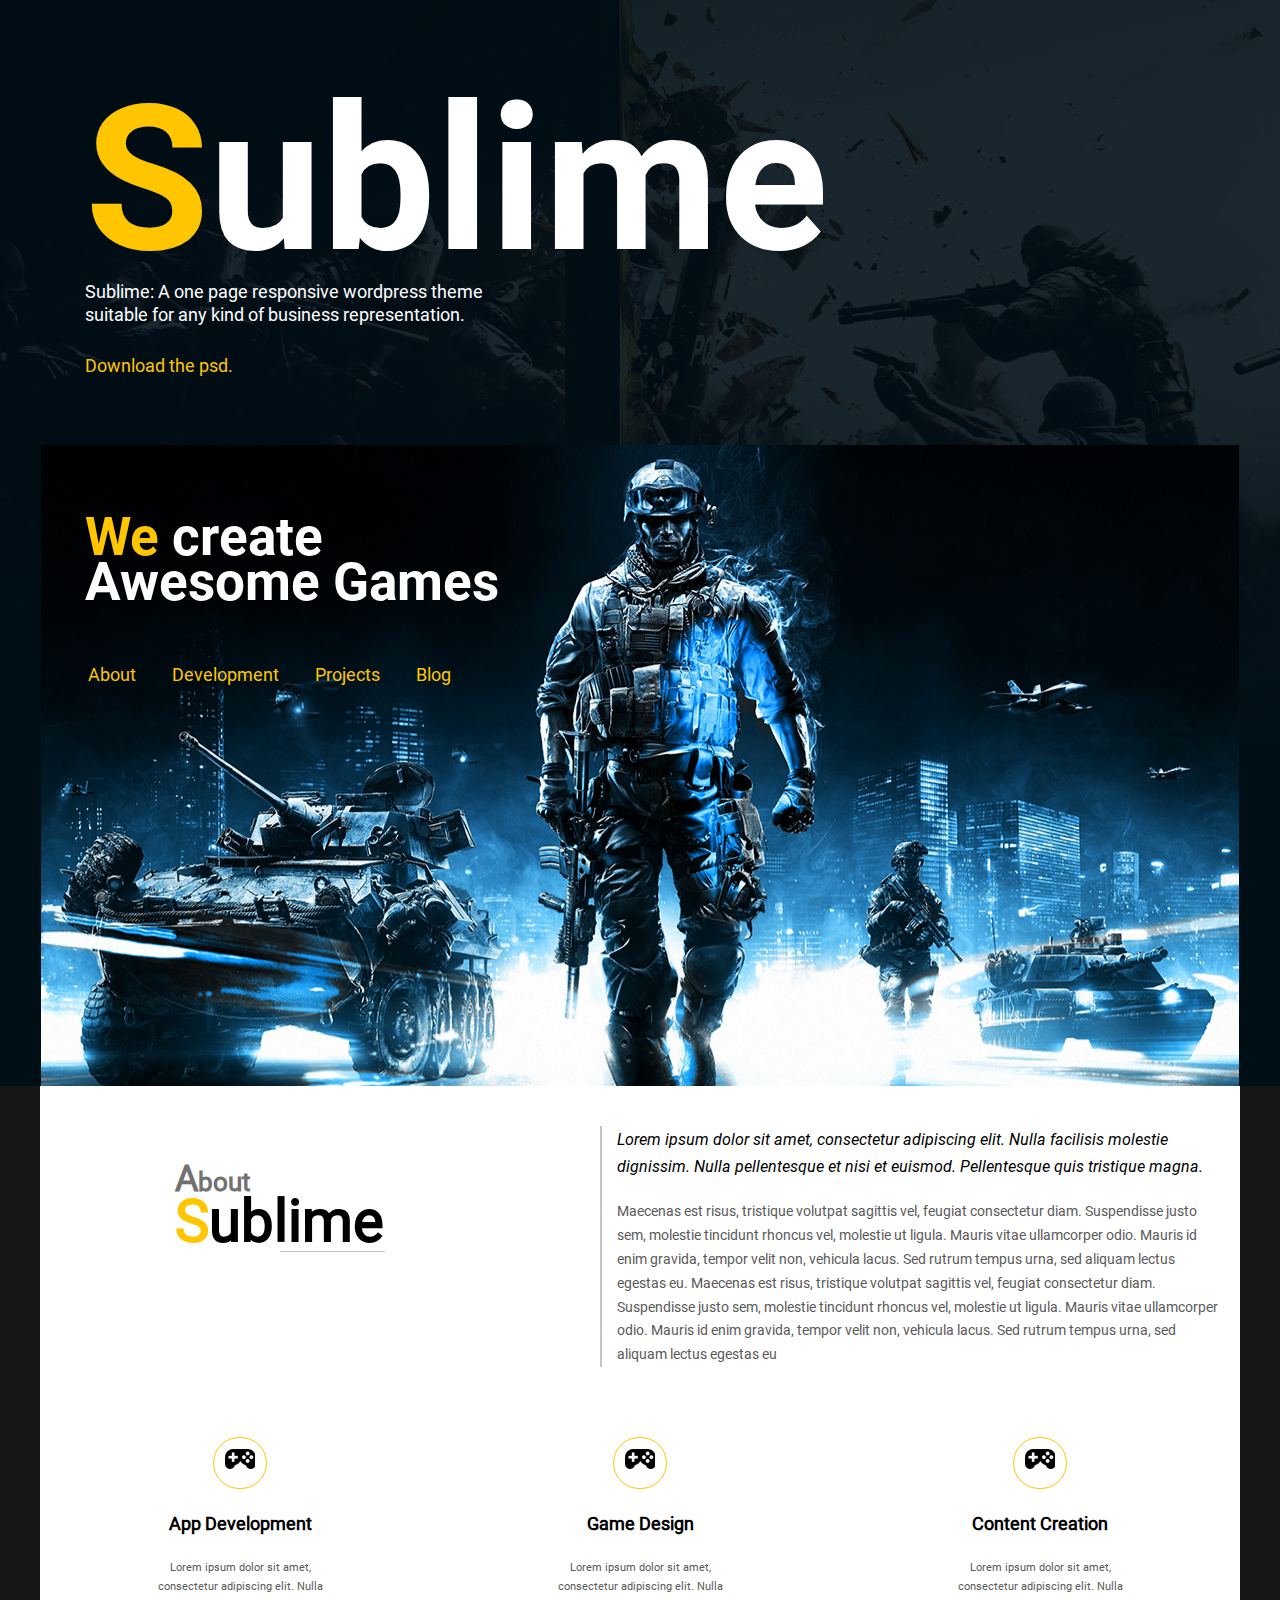
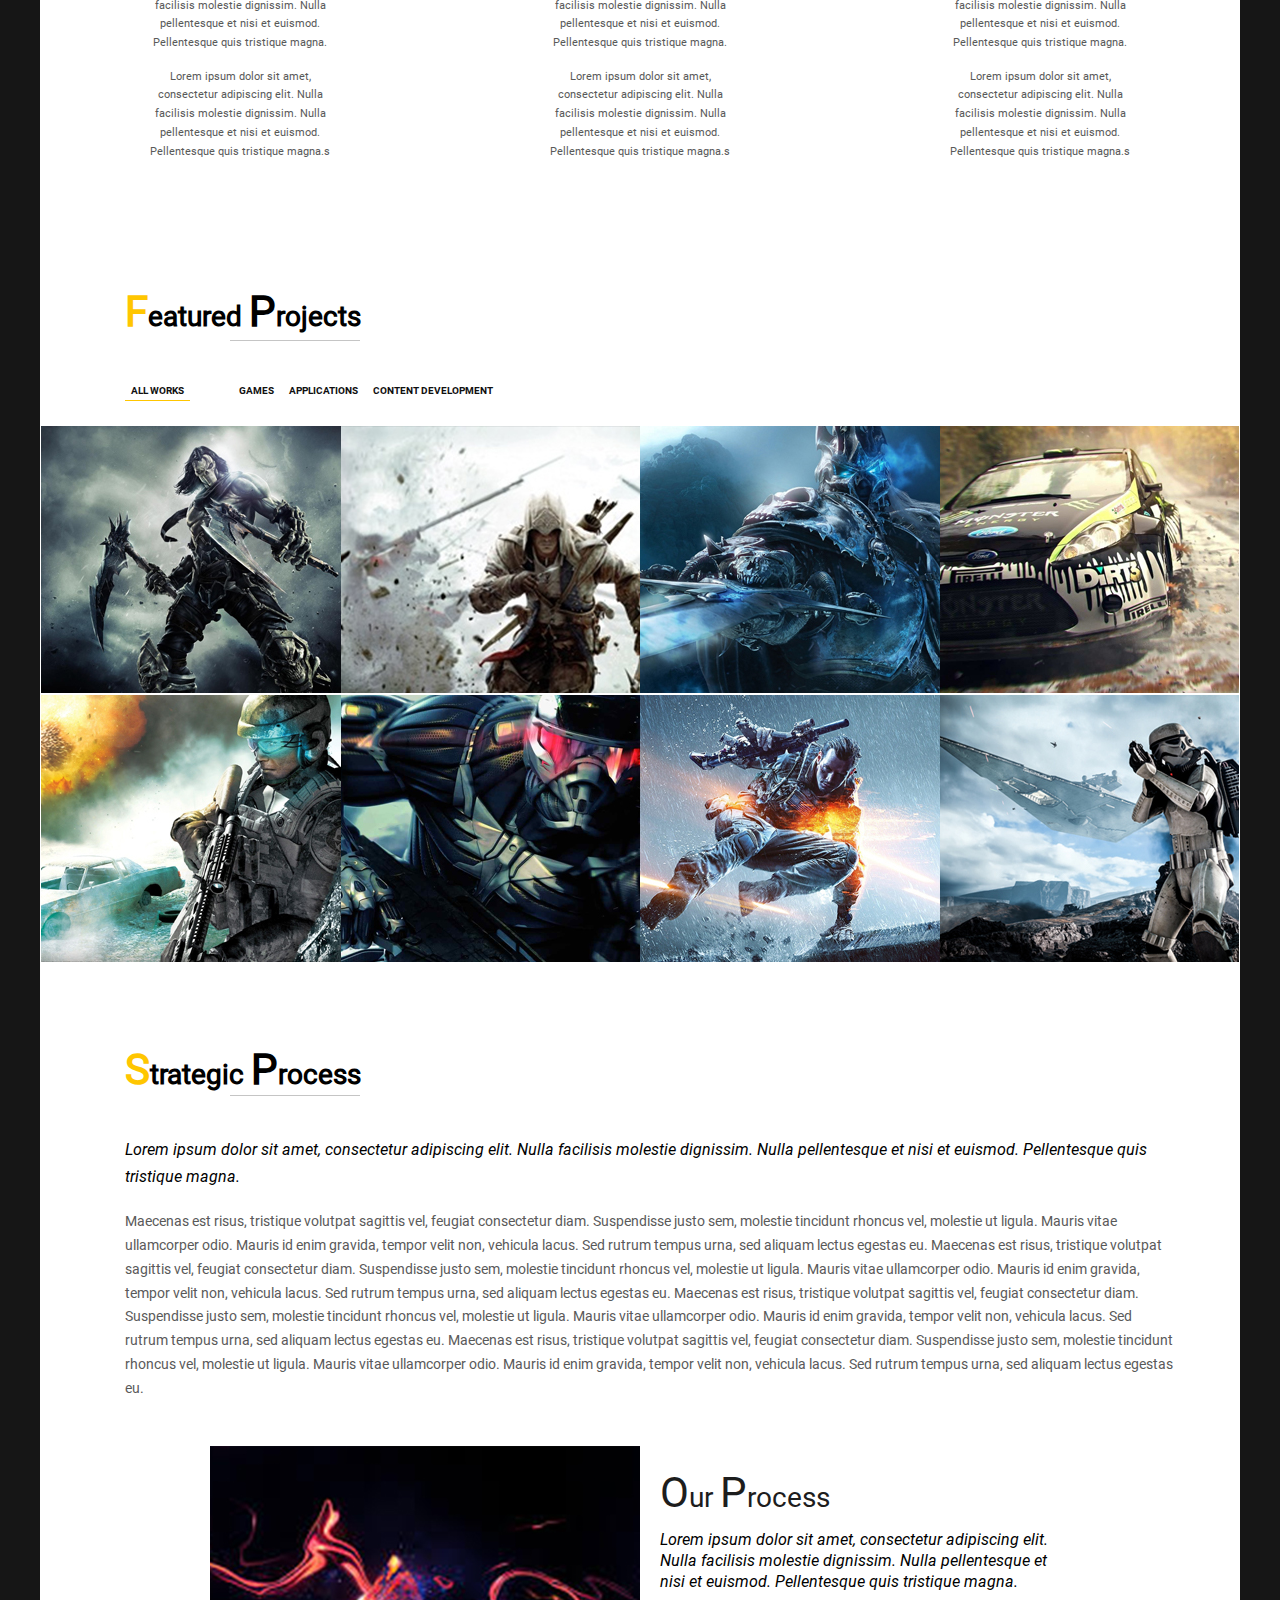
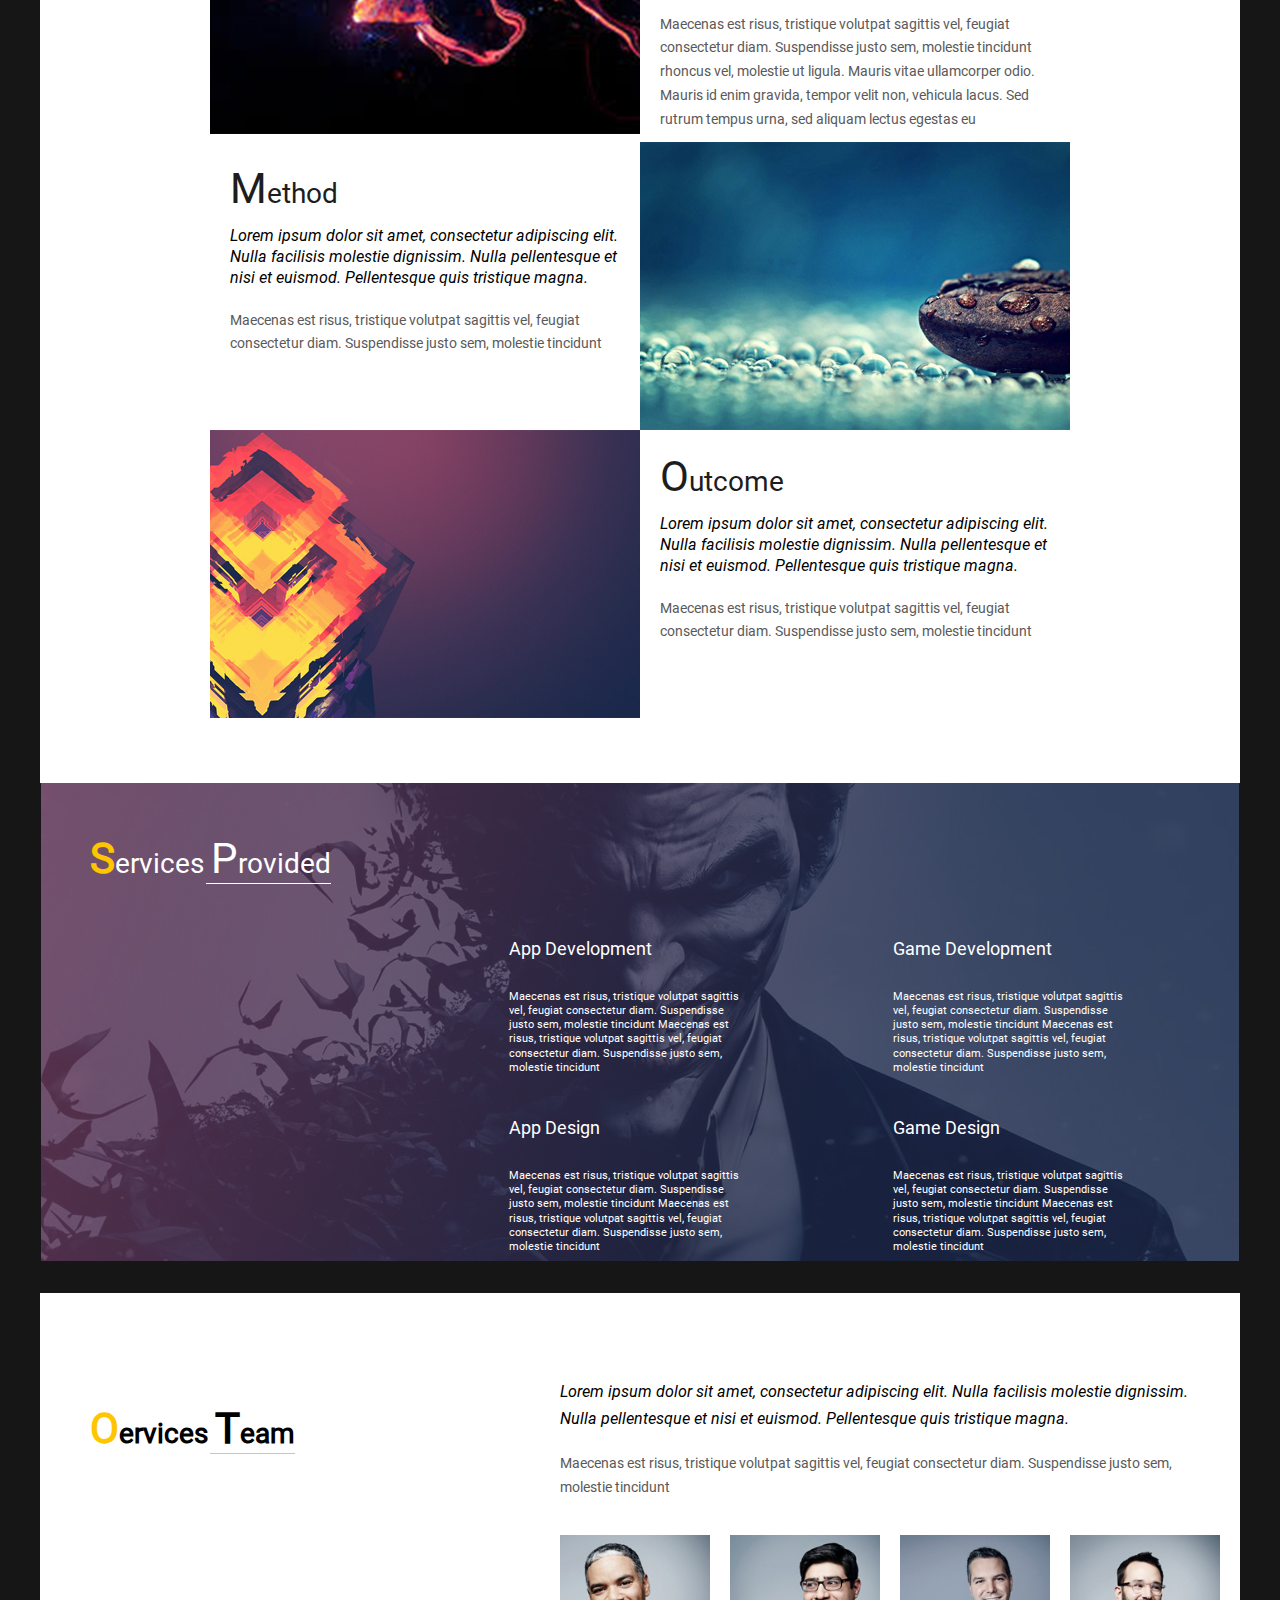
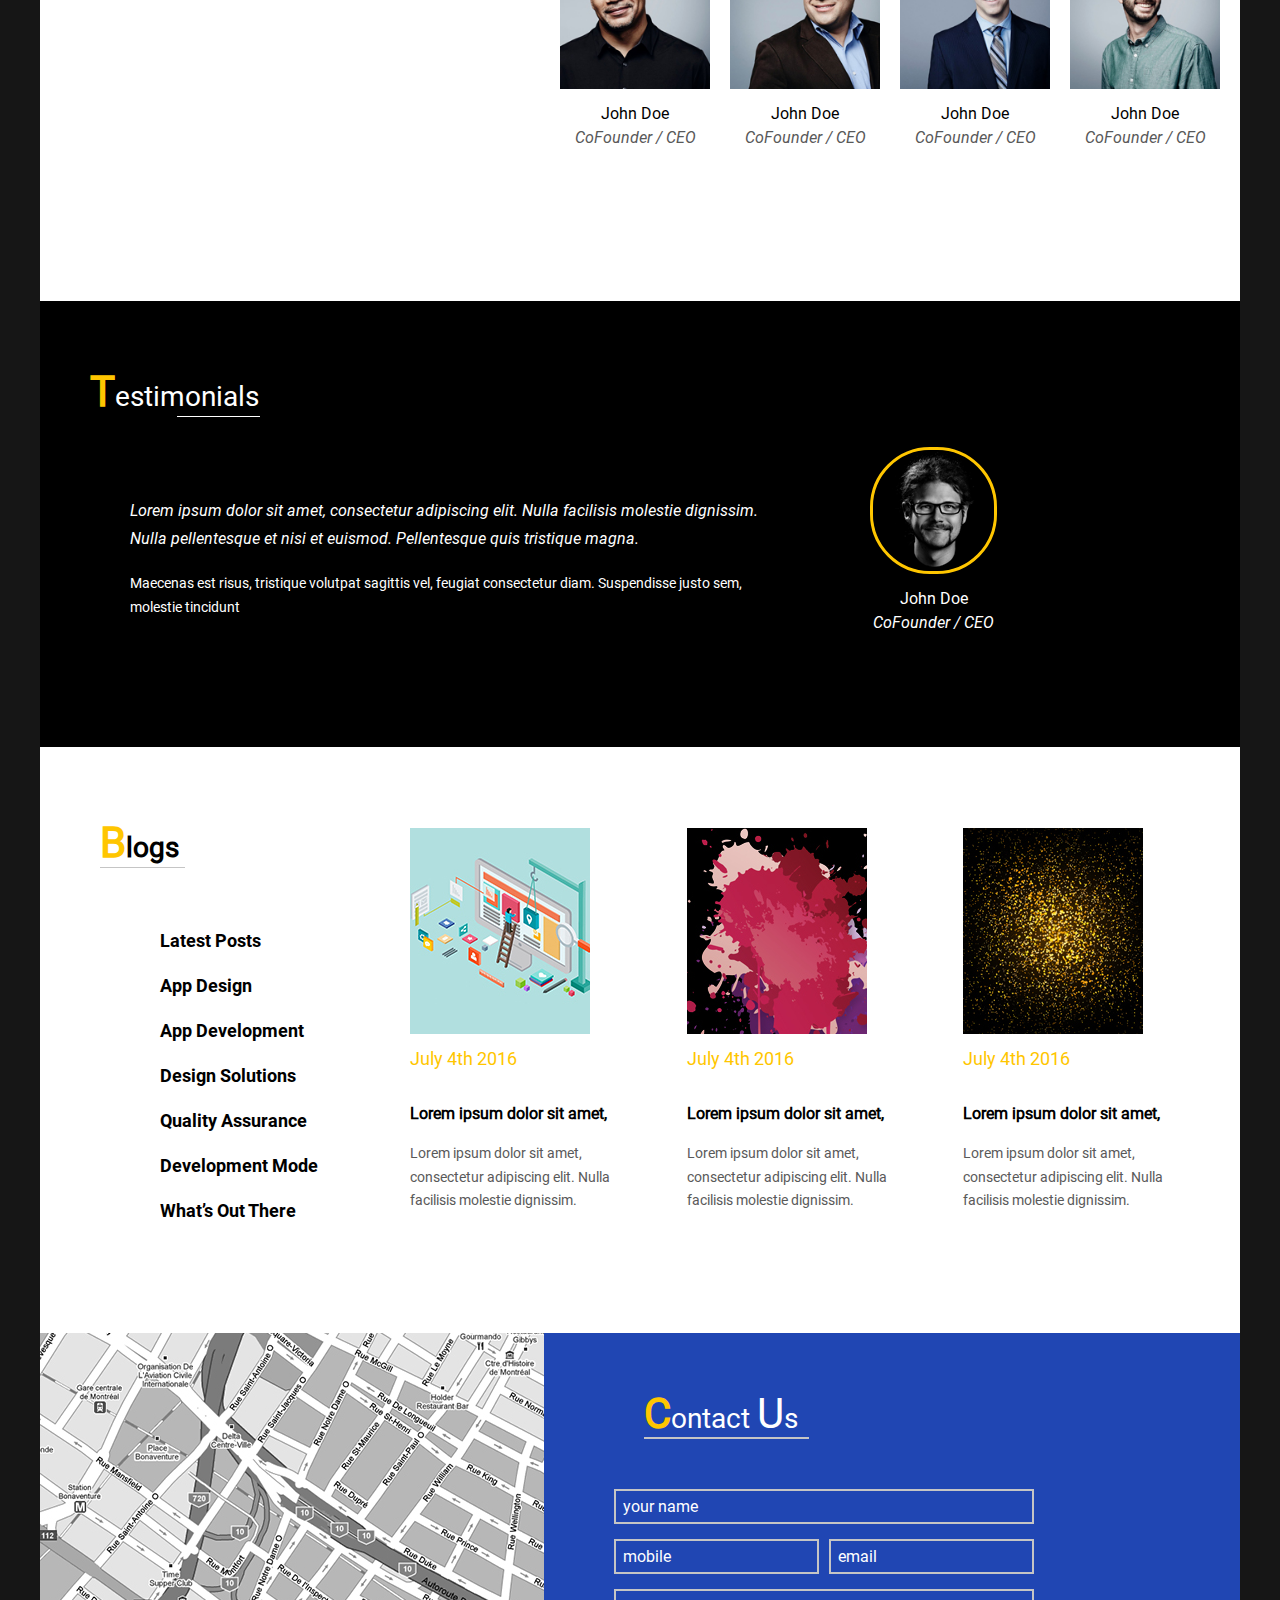
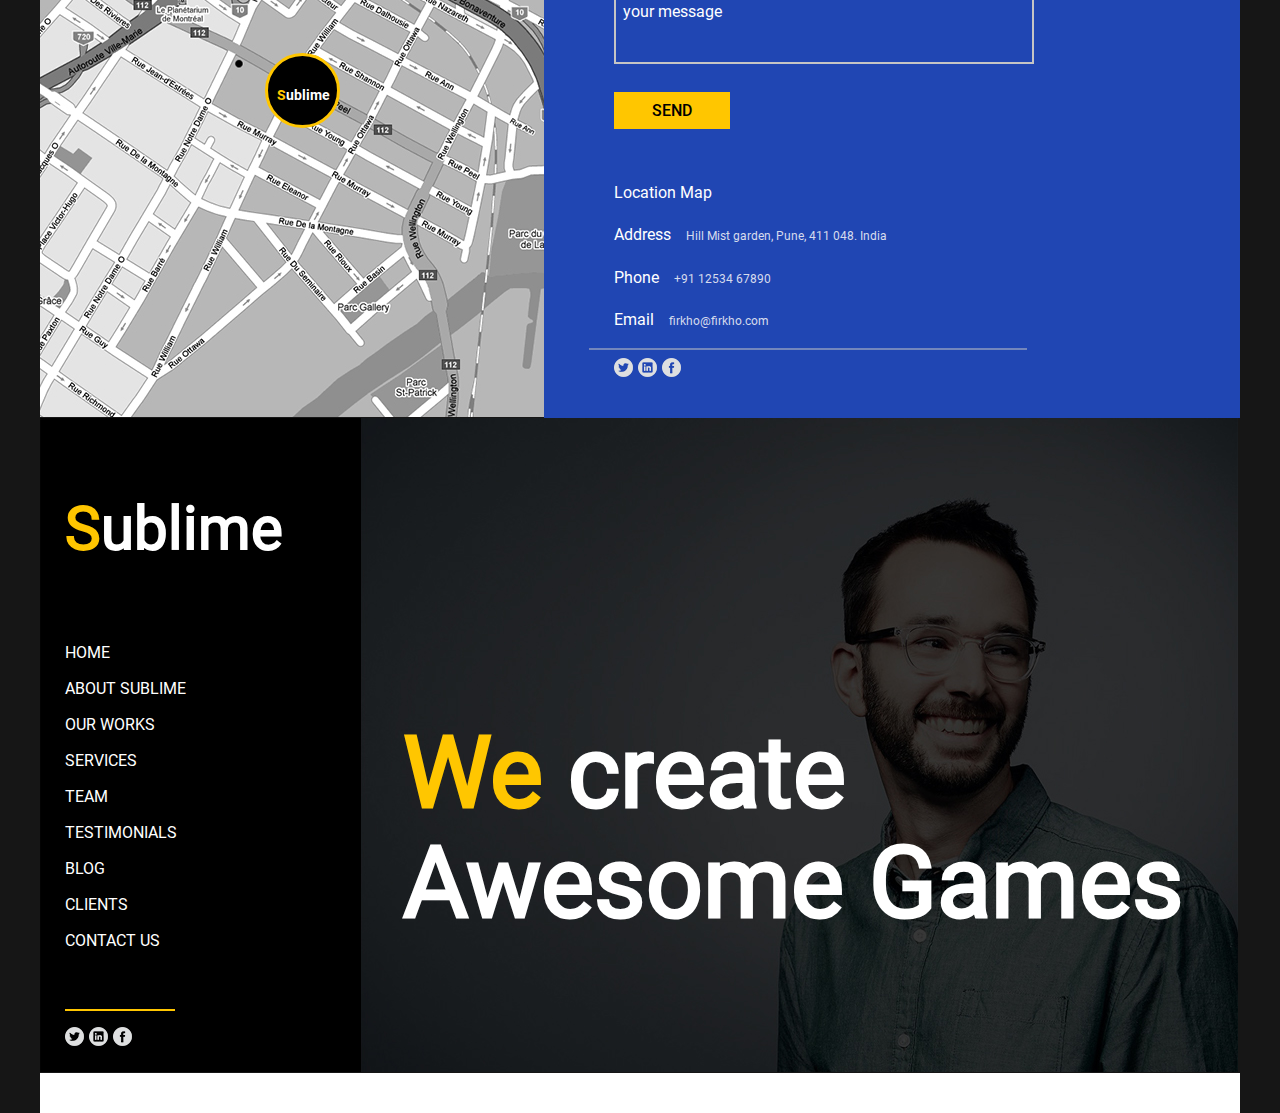
<file: index.html>
<!DOCTYPE html>
<html lang="en">

<head>
  <meta charset="utf-8">
  <meta http-equiv="x-ua-compatible" content="ie=edge">
  <meta name="viewport" content="width=device-width, initial-scale=1.0">
  <title>Sublime</title>
  <link rel="shortcut icon" href="images/logotip.png">
  <link rel="stylesheet" href="css/style.min.css">
</head>

<body>
  <header class="header" id="home">
    <div class="container">
      <div class="header__top">
        <div class="logo">
          <a class="logo__link" href="#">
            <h1 class="logo__title">
              <span class="logo__title-span">S</span>ublime
            </h1>
          </a>
        </div>
        <div class="header__top-text">
          <h5 class="top-text">
            <span>S</span>ublime: A one page responsive wordpress theme suitable for any kind of business
            representation.
          </h5>
        </div>
        <div class="header__top-link">
          <a class="top-link" href="images/maket.psd" download>Download the psd.</a>
        </div>
      </div>
      <div class="header__inner">
        <div class="header__inner-title">
          <h2 ckass="inner-title">
            <span class="title-span">We</span> create <br> Awesome Games
          </h2>
        </div>
        <nav class="menu">
          <ul class="menu__list">
            <li class="menu__list-item">
              <a class="menu__list-link" href="#about">About</a>
            </li>
            <li class="menu__list-item">
              <a class="menu__list-link" href="#process">Development</a>
            </li>
            <li class="menu__list-item">
              <a class="menu__list-link" href="#projects">Projects</a>
            </li>
            <li class="menu__list-item">
              <a class="menu__list-link" href="#blogs">Blog</a>
            </li>
          </ul>
        </nav>
      </div>
    </div>

  </header>

  <section class="about" id="about">
    <div class="container">
      <div class="about__top">
        <div class="about__title">
          <h2 class="about__title-top">
            <span>A</span>bout
          </h2>
          <h2 class="about__title-text">
            <span class="title-span">S</span>ublime
          </h2>
        </div>
        <div class="about__content">
          <p class="about__content-text content-text">Lorem ipsum dolor sit amet, consectetur adipiscing elit. Nulla
            facilisis molestie dignissim. Nulla pellentesque et nisi et euismod. Pellentesque quis tristique magna.</p>
          <p class="about__content-text text">Maecenas est risus, tristique volutpat sagittis vel, feugiat consectetur
            diam. Suspendisse justo sem, molestie tincidunt rhoncus vel, molestie ut ligula. Mauris vitae ullamcorper
            odio. Mauris id enim gravida, tempor velit non, vehicula lacus. Sed rutrum tempus urna, sed aliquam lectus
            egestas eu. Maecenas est risus, tristique volutpat sagittis vel, feugiat consectetur diam. Suspendisse justo
            sem, molestie tincidunt rhoncus vel, molestie ut ligula. Mauris vitae ullamcorper odio. Mauris id enim
            gravida, tempor velit non, vehicula lacus. Sed rutrum tempus urna, sed aliquam lectus egestas eu</p>
        </div>
      </div>
      <div class="about__info">
        <div class="about__info-item">
          <div class="about__info-img">
            <svg width="30" height="20" viewbox="0 0 30 20">
              <image width="30" height="20"
                xlink:href="[data-uri]" />
            </svg>
          </div>
          <h4 class="about__info-title">App Development</h4>
          <p class="about__info-text">Lorem ipsum dolor sit amet, consectetur adipiscing elit. Nulla facilisis molestie
            dignissim. Nulla pellentesque et nisi et euismod. Pellentesque quis tristique magna.</p>
          <p class="about__info-text">Lorem ipsum dolor sit amet, consectetur adipiscing elit. Nulla facilisis molestie
            dignissim. Nulla pellentesque et nisi et euismod. Pellentesque quis tristique magna.s</p>
        </div>

        <div class="about__info-item">
          <div class="about__info-img">
            <svg width="30" height="20" viewbox="0 0 30 20">
              <image width="30" height="20"
                xlink:href="[data-uri]" />
            </svg>
          </div>
          <h4 class="about__info-title">Game Design</h4>
          <p class="about__info-text">Lorem ipsum dolor sit amet, consectetur adipiscing elit. Nulla facilisis molestie
            dignissim. Nulla pellentesque et nisi et euismod. Pellentesque quis tristique magna.</p>
          <p class="about__info-text">Lorem ipsum dolor sit amet, consectetur adipiscing elit. Nulla facilisis molestie
            dignissim. Nulla pellentesque et nisi et euismod. Pellentesque quis tristique magna.s</p>
        </div>

        <div class="about__info-item">
          <div class="about__info-img">
            <svg width="30" height="20" viewbox="0 0 30 20">
              <image width="30" height="20"
                xlink:href="[data-uri]" />
            </svg>

          </div>
          <h4 class="about__info-title">Content Creation</h4>
          <p class="about__info-text">Lorem ipsum dolor sit amet, consectetur adipiscing elit. Nulla facilisis molestie
            dignissim. Nulla pellentesque et nisi et euismod. Pellentesque quis tristique magna.</p>
          <p class="about__info-text">Lorem ipsum dolor sit amet, consectetur adipiscing elit. Nulla facilisis molestie
            dignissim. Nulla pellentesque et nisi et euismod. Pellentesque quis tristique magna.s</p>
        </div>
      </div>
    </div>
  </section>

  <section class="projects" id="projects">
    <div class="container">
      <div class="projects__wrapper">
        <div class="projects__title">
          <h2 class="projects__title-text">
            <span class="title-span">F</span>eatured <span class="title-span2">P</span>rojects
          </h2>
        </div>
        <div class="projects__filter-btn">
          <button class="projects__btn" type="button" data-filter="all">ALL WORKS</button>
          <button class="projects__btn" type="button" data-filter=".category-games">GAMES</button>
          <button class="projects__btn" type="button" data-filter=".category-applications">APPLICATIONS</button>
          <button class="projects__btn" type="button" data-filter=".category-content">CONTENT DEVELOPMENT</button>
        </div>

        <div class="projects__items">

          <div class="projects__item mix category-all category-games category-applications">
            <div class="projects__item-box">
              <a class="projects__item-link" href="#">
                <img src="images/projects/01.jpg" alt="img">
              </a>
            </div>
          </div>

          <div class="projects__item mix category-all category-games category-content">
            <div class="projects__item-box">
              <a class="projects__item-link" href="#">
                <img src="images/projects/02.jpg" alt="img">
            </div>
          </div>

          <div class="projects__item mix category-all category-games category-applications">
            <div class="projects__item-box">
              <a class="projects__item-link" href="#">
                <img src="images/projects/03.jpg" alt="img">
              </a>
            </div>
          </div>

          <div class="projects__item mix category-all category-games">
            <div class="projects__item-box">
              <a class="projects__item-link" href="#">
                <img src="images/projects/04.jpg" alt="img">
              </a>
            </div>
          </div>

          <div class="projects__item mix category-all category-games category-content">
            <div class="projects__item-box">
              <a class="projects__item-link" href="#">
                <img src="images/projects/05.jpg" alt="img">
              </a>
            </div>
          </div>

          <div class="projects__item mix category-all category-games category-content">
            <div class="projects__item-box">
              <a class="projects__item-link" href="#">
                <img src="images/projects/06.jpg" alt="img">
              </a>
            </div>
          </div>

          <div class="projects__item mix category-all category-games category-content">
            <div class="projects__item-box">
              <a class="projects__item-link" href="#">
                <img src="images/projects/07.jpg" alt="img">
              </a>
            </div>
          </div>

          <div class="projects__item mix category-all category-games category-content">
            <div class="projects__item-box">
              <a class="projects__item-link" href="#">
                <img src="images/projects/08.jpg" alt="img">
              </a>
            </div>
          </div>

        </div>
      </div>
    </div>
  </section>

  <section class="process" id="process">
    <div class="container">
      <div class="process__wrapper">
        <div class="process__title">
          <h2 class="process__title-text">
            <span class="title-span">S</span>trategic <span class="title-span2">P</span>rocess
          </h2>
        </div>
        <div class="process__content">
          <p class="process__text content-text">Lorem ipsum dolor sit amet, consectetur adipiscing elit. Nulla facilisis
            molestie dignissim. Nulla pellentesque et nisi et euismod. Pellentesque quis tristique magna.</p>
          <p class="process__text text">Maecenas est risus, tristique volutpat sagittis vel, feugiat consectetur diam.
            Suspendisse justo sem, molestie tincidunt rhoncus vel, molestie ut ligula. Mauris vitae ullamcorper odio.
            Mauris id enim gravida, tempor velit non, vehicula lacus. Sed rutrum tempus urna, sed aliquam lectus egestas
            eu. Maecenas est risus, tristique volutpat sagittis vel, feugiat consectetur diam. Suspendisse justo sem,
            molestie tincidunt rhoncus vel, molestie ut ligula. Mauris vitae ullamcorper odio. Mauris id enim gravida,
            tempor velit non, vehicula lacus. Sed rutrum tempus urna, sed aliquam lectus egestas eu. Maecenas est risus,
            tristique volutpat sagittis vel, feugiat consectetur diam. Suspendisse justo sem, molestie tincidunt rhoncus
            vel, molestie ut ligula. Mauris vitae ullamcorper odio. Mauris id enim gravida, tempor velit non, vehicula
            lacus. Sed rutrum tempus urna, sed aliquam lectus egestas eu. Maecenas est risus, tristique volutpat
            sagittis vel, feugiat consectetur diam. Suspendisse justo sem, molestie tincidunt rhoncus vel, molestie ut
            ligula. Mauris vitae ullamcorper odio. Mauris id enim gravida, tempor velit non, vehicula lacus. Sed rutrum
            tempus urna, sed aliquam lectus egestas eu.</p>
        </div>
        <div class="process__items">

          <div class="process__item">
            <div class="process__item-img"><img class="process__img" src="images/process-img-1.jpg" alt="process-img">
            </div>
            <div class="process__item-box">
              <h3 class="process__text-title">
                <span>O</span>ur <span>P</span>rocess
              </h3>
              <p class="process__text content-text">Lorem ipsum dolor sit amet, consectetur adipiscing elit. Nulla
                facilisis molestie dignissim. Nulla pellentesque et nisi et euismod. Pellentesque quis tristique magna.
              </p>
              <p class="process__text text">Maecenas est risus, tristique volutpat sagittis vel, feugiat consectetur
                diam. Suspendisse justo sem, molestie tincidunt rhoncus vel, molestie ut ligula. Mauris vitae
                ullamcorper odio. Mauris id enim gravida, tempor velit non, vehicula lacus. Sed rutrum tempus urna, sed
                aliquam lectus egestas eu</p>
            </div>
          </div>

          <div class="process__item process__item-2">
            <div class="process__item-box">
              <h3 class="process__text-title">
                <span>M</span>ethod
              </h3>
              <p class="process__text content-text">Lorem ipsum dolor sit amet, consectetur adipiscing elit. Nulla
                facilisis molestie dignissim. Nulla pellentesque et nisi et euismod. Pellentesque quis tristique magna.
              </p>
              <p class="process__text text">Maecenas est risus, tristique volutpat sagittis vel, feugiat consectetur
                diam. Suspendisse justo sem, molestie tincidunt</p>
            </div>
            <div class="process__item-img"><img class="process__img" src="images/process-img-2.jpg" alt="process-img">
            </div>
          </div>

          <div class="process__item">
            <div class="process__item-img"><img class="process__img" src="images/process-img-3.jpg" alt="process-img">
            </div>
            <div class="process__item-box">
              <h3 class="process__text-title">
                <span>O</span>utcome
              </h3>
              <p class="process__text content-text">Lorem ipsum dolor sit amet, consectetur adipiscing elit. Nulla
                facilisis molestie dignissim. Nulla pellentesque et nisi et euismod. Pellentesque quis tristique magna.
              </p>
              <p class="process__text text">Maecenas est risus, tristique volutpat sagittis vel, feugiat consectetur
                diam. Suspendisse justo sem, molestie tincidunt</p>
            </div>
          </div>

        </div>
      </div>
    </div>
  </section>

  <section class="provided" id="provided">
    <div class="container">
      <div class="provided__wrapper">
        <div class="provided__title">
          <h2 class="provided__title-text">
            <span class="title-span">S</span>ervices <span>P</span>rovided
          </h2>
        </div>
        <div class="provided__items">
          <div class="provided__item">
            <h3 class="provided__item-title">App Development</h3>
            <p class="provided__item-text">Maecenas est risus, tristique volutpat sagittis vel, feugiat consectetur
              diam. Suspendisse justo sem, molestie tincidunt Maecenas est risus, tristique volutpat sagittis vel,
              feugiat consectetur diam. Suspendisse justo sem, molestie tincidunt </p>
          </div>
          <div class="provided__item">
            <h3 class="provided__item-title">Game Development</h3>
            <p class="provided__item-text">Maecenas est risus, tristique volutpat sagittis vel, feugiat consectetur
              diam. Suspendisse justo sem, molestie tincidunt Maecenas est risus, tristique volutpat sagittis vel,
              feugiat consectetur diam. Suspendisse justo sem, molestie tincidunt </p>
          </div>
          <div class="provided__item">
            <h3 class="provided__item-title">App Design</h3>
            <p class="provided__item-text">Maecenas est risus, tristique volutpat sagittis vel, feugiat consectetur
              diam. Suspendisse justo sem, molestie tincidunt Maecenas est risus, tristique volutpat sagittis vel,
              feugiat consectetur diam. Suspendisse justo sem, molestie tincidunt </p>
          </div>
          <div class="provided__item">
            <h3 class="provided__item-title">Game Design</h3>
            <p class="provided__item-text">Maecenas est risus, tristique volutpat sagittis vel, feugiat consectetur
              diam. Suspendisse justo sem, molestie tincidunt Maecenas est risus, tristique volutpat sagittis vel,
              feugiat consectetur diam. Suspendisse justo sem, molestie tincidunt </p>
          </div>
        </div>
      </div>
    </div>
  </section>

  <section class="team" id="team">
    <div class="container">
      <div class="team__wrapper">
        <div class="team__title">
          <h2 class="team__title-text">
            <span class="title-span">O</span>ervices <span>T</span>eam
          </h2>
        </div>
        <div class="team__content">
          <p class="team__content-text content-text">Lorem ipsum dolor sit amet, consectetur adipiscing elit. Nulla
            facilisis molestie dignissim. Nulla pellentesque et nisi et euismod. Pellentesque quis tristique magna.</p>
          <p class="team__content-text text">Maecenas est risus, tristique volutpat sagittis vel, feugiat consectetur
            diam. Suspendisse justo sem, molestie tincidunt </p>
          <div class="team__items">
            <div class="team__item">
              <img class="team__item-img" src="images/team/01.jpg" alt="team img">
              <p class="team__item-name">John Doe</p>
              <p class="team__item-position">CoFounder / CEO</p>
            </div>
            <div class="team__item">
              <img class="team__item-img" src="images/team/02.jpg" alt="team img">
              <p class="team__item-name">John Doe</p>
              <p class="team__item-position">CoFounder / CEO</p>
            </div>
            <div class="team__item">
              <img class="team__item-img" src="images/team/03.jpg" alt="team img">
              <p class="team__item-name">John Doe</p>
              <p class="team__item-position">CoFounder / CEO</p>
            </div>
            <div class="team__item">
              <img class="team__item-img" src="images/team/04.jpg" alt="team img">
              <p class="team__item-name">John Doe</p>
              <p class="team__item-position">CoFounder / CEO</p>
            </div>
          </div>
        </div>
      </div>
    </div>
  </section>

  <section class="testimonials" id="testimonials">
    <div class="container">
      <div class="testimonials__wrapper">
        <div class="testimonials__title">
          <h2 class="testimonials__title-text">
            <span class="title-span">T</span>estimonials
          </h2>
        </div>
        <div class="testimonials__content">
          <div class="testimonials__content-text">
            <p class="content-text">Lorem ipsum dolor sit amet, consectetur adipiscing elit. Nulla facilisis molestie
              dignissim. Nulla pellentesque et nisi et euismod. Pellentesque quis tristique magna.</p>
            <p class="text">Maecenas est risus, tristique volutpat sagittis vel, feugiat consectetur diam. Suspendisse
              justo sem, molestie tincidunt</p>
          </div>
          <div class="testimonials__content-person">
            <img class="content-person__img" src="images/team/testi-img.png" alt="person img">
            <p class="content-person__item-name">John Doe</p>
            <p class="content-person__item-position">CoFounder / CEO</p>
          </div>
        </div>
      </div>
    </div>
  </section>

  <section class="blogs" id="blogs">
    <div class="container">
      <div class="blogs__wrapper">
        <div class="blogs__title">
          <h2 class="blogs__title-text">
            <span class="title-span">B</span>logs
          </h2>
        </div>
        <div class="blogs__content">
          <div class="blogs__content-links">
            <ul class="content-links">
              <li class="content-link">
                <a class="content-link__text" href="#">Latest Posts</a>
              </li>
              <li class="content-link">
                <a class="content-link__text" href="#">App Design</a>
              </li>
              <li class="content-link">
                <a class="content-link__text" href="#">App Development</a>
              </li>
              <li class="content-link">
                <a class="content-link__text" href="#">Design Solutions</a>
              </li>
              <li class="content-link">
                <a class="content-link__text" href="#">Quality Assurance</a>
              </li>
              <li class="content-link">
                <a class="content-link__text" href="#">Development Mode</a>
              </li>
              <li class="content-link">
                <a class="content-link__text" href="#">What’s Out There</a>
              </li>
            </ul>
          </div>
          <div class="blogs__content-items">
            <div class="blogs__content-item">
              <a class="content-item-ref" href="#">
                <img class="content-item__img" src="images/blogs/01.jpg" alt="blogs img">
              </a>
              <a class="content-item__link" href="#">July 4th 2016
              </a>
              <a class="content-item-ref" href="#">
                <h5 class="content-item__title-text">Lorem ipsum dolor sit amet,</h5>
              </a>
              <p class="content-item__text">Lorem ipsum dolor sit amet, consectetur adipiscing elit. Nulla facilisis
                molestie dignissim.</p>
            </div>

            <div class="blogs__content-item">
              <a class="content-item-ref" href="#">
                <img class="content-item__img" src="images/blogs/02.jpg" alt="blogs img">
              </a>
              <a class="content-item__link" href="#">July 4th 2016
              </a>
              <a class="content-item-ref" href="#">
                <h5 class="content-item__title-text">Lorem ipsum dolor sit amet,</h5>
              </a>
              <p class="content-item__text">Lorem ipsum dolor sit amet, consectetur adipiscing elit. Nulla facilisis
                molestie dignissim.</p>
            </div>

            <div class="blogs__content-item">
              <a class="content-item-ref" href="#">
                <img class="content-item__img" src="images/blogs/03.jpg" alt="blogs img">
              </a>
              <a class="content-item__link" href="#">July 4th 2016
              </a>
              <a class="content-item-ref" href="#">
                <h5 class="content-item__title-text">Lorem ipsum dolor sit amet,</h5>
              </a>
              <p class="content-item__text">Lorem ipsum dolor sit amet, consectetur adipiscing elit. Nulla facilisis
                molestie dignissim.</p>
            </div>
          </div>
        </div>
      </div>
    </div>
  </section>

  <section class="contact" id="contact">
    <div class="container">
      <div class="contact__wrapper">
        <div class="contact__map">
          <div class="contact__map-label">
            <p class="contact__map-text">
              <span class="title-span">S</span>ublime
            </p>
          </div>
        </div>
        <div class="contact__inner">
          <div class="contact__title">
            <h2 class="contact__title-text">
              <span class="title-span">C</span>ontact <span class="title-span2">U</span>s
            </h2>
          </div>

          <div class="contact__form">
            <form class="contact__form-box" action="#">
              <div class="contact__input-name">
                <input class="contact__input" placeholder="your name" type="text">
              </div>
              <div class="contact__input-mm">
                <div class="contact__input-mobile">
                  <input class="contact__input" placeholder="mobile" type="tel">
                </div>
                <div class="contact__input-mail">
                  <input class="contact__input" placeholder="email" type="text">
                </div>
              </div>

              <div class="contact__textarea-wraper">
                <textarea class="contact__textarea" placeholder="your message"></textarea>
              </div>
              <button class="contact__btn" type="submit">SEND</button>
            </form>
          </div>
          <div class="contact__box">
            <h5 class="contact__text-title">Location Map</h5>
            <div class="contact__box-title">
              <h5 class="contact__text-title">Address</h5>
              <a class="contact__text" href="#">Hill Mist garden, Pune, 411 048. India</a>
            </div>
            <div class="contact__box-title">
              <h5 class="contact__text-title">Phone</h5>
              <a class="contact__text" href="tel:+911253467890">+91 12534 67890</a>
            </div>
            <div class="contact__box-title">
              <h5 class="contact__text-title">Email</h5>
              <a class="contact__text" href="mailto:firkho@firkho.com">firkho@firkho.com</a>
            </div>
            <div class="contact__links">
              <a class="contact__link" href="#"><img src="images/tw.png" alt="twitter img"></a>
              <a class="contact__link" href="#"><img src="images/in.png" alt="linkedin img"></a>
              <a class="contact__link" href="#"><img src="images/f.png" alt="facebook img"></a>
            </div>
          </div>
        </div>
      </div>
    </div>
  </section>

  <footer class="footer">
    <div class="footer__wrapper">
      <div class="container">
        <div class="footer__box">
          <div class="footer__inner">
            <div class="footer__nav">
              <h2 class="footer__nav-title">
                <span class="title-span">S</span>ublime
              </h2>
              <nav class="footer-menu">
                <ul class="footer-menu__list">
                  <li class="footer-menu__list-item">
                    <a class="footer-menu__list-link" href="#home">HOME</a>
                  </li>
                  <li class="footer-menu__list-item">
                    <a class="footer-menu__list-link" href="#about">ABOUT SUBLIME</a>
                  </li>
                  <li class="footer-menu__list-item">
                    <a class="footer-menu__list-link" href="#projects">OUR WORKS</a>
                  </li>
                  <li class="footer-menu__list-item">
                    <a class="footer-menu__list-link" href="#">SERVICES</a>
                  </li>
                  <li class="footer-menu__list-item">
                    <a class="footer-menu__list-link" href="#team">TEAM</a>
                  </li>
                  <li class="footer-menu__list-item">
                    <a class="footer-menu__list-link" href="#testimonials">TESTIMONIALS</a>
                  </li>
                  <li class="footer-menu__list-item">
                    <a class="footer-menu__list-link" href="#blogs">BLOG</a>
                  </li>
                  <li class="footer-menu__list-item">
                    <a class="footer-menu__list-link" href="#">CLIENTS</a>
                  </li>
                  <li class="footer-menu__list-item">
                    <a class="footer-menu__list-link" href="#contact">CONTACT US</a>
                  </li>
                </ul>
              </nav>
              <div class="footer__links">
                <a class="footer__link" href="#"><img src="images/tw.png" alt="twitter img"></a>
                <a class="footer__link" href="#"><img src="images/in.png" alt="linkedin img"></a>
                <a class="footer__link" href="#"><img src="images/f.png" alt="facebook img"></a>
              </div>
            </div>
            <div class="footer__content">
              <p class="footer__content-text">
                <span class="title-span">We</span> create <br> Awesome Games
              </p>
            </div>
          </div>
          <div class="footer__box-2"></div>
        </div>
      </div>
    </div>
  </footer>

  <script src="js/mixitup.min.js"></script>
  <script src="js/main.min.js"></script>
</body>

</html>
</file>
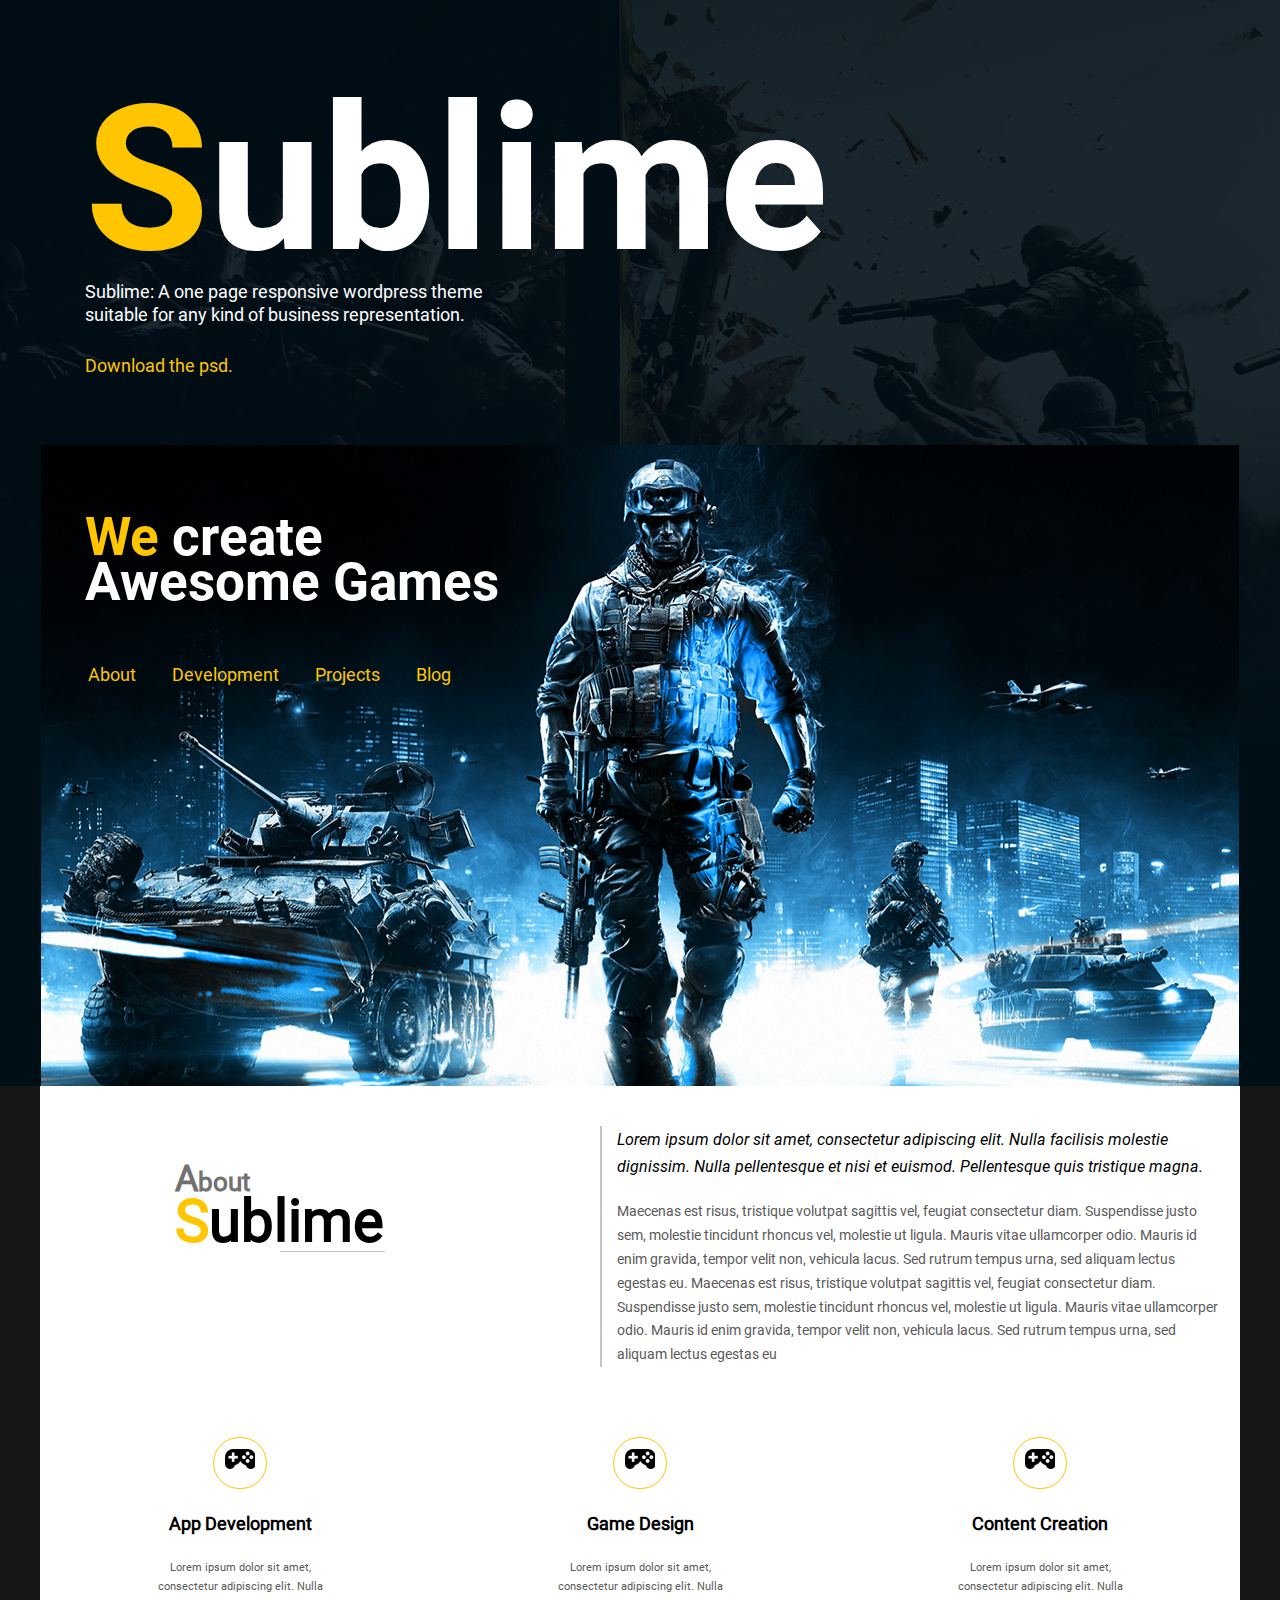
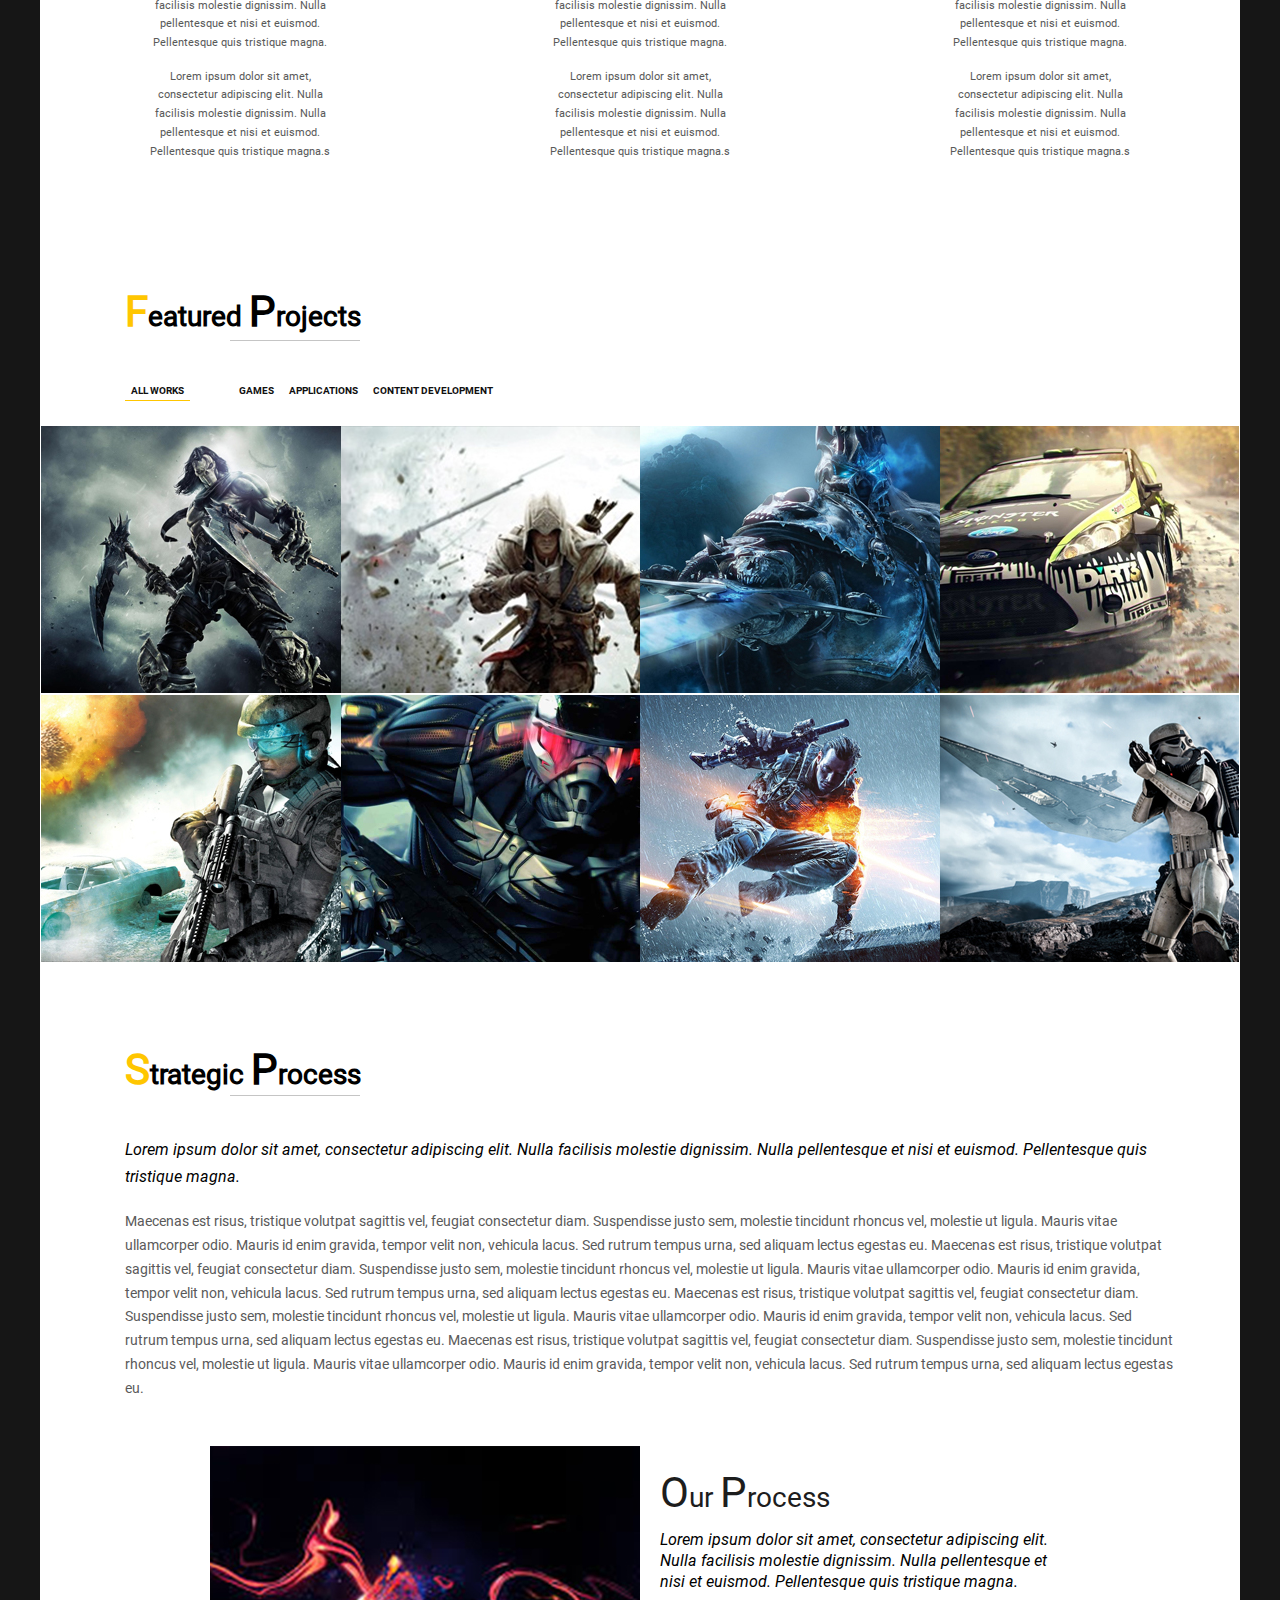
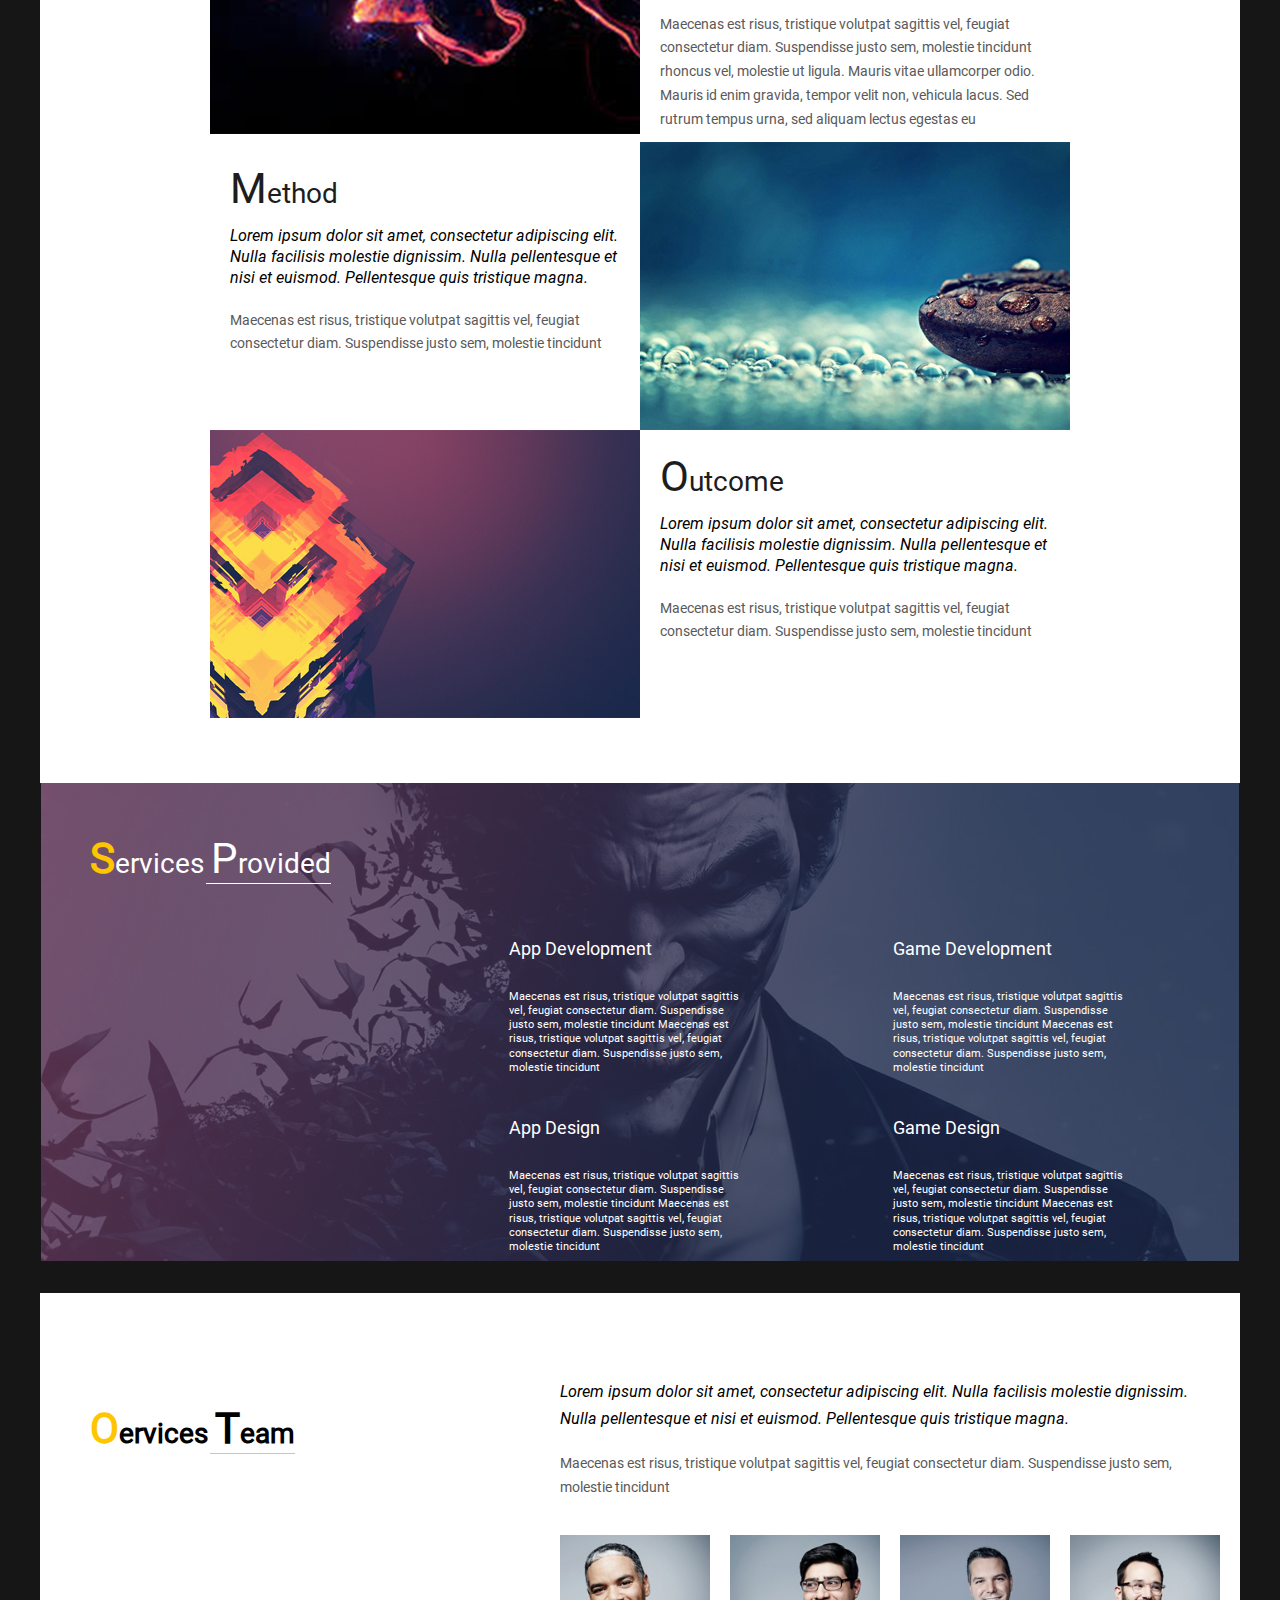
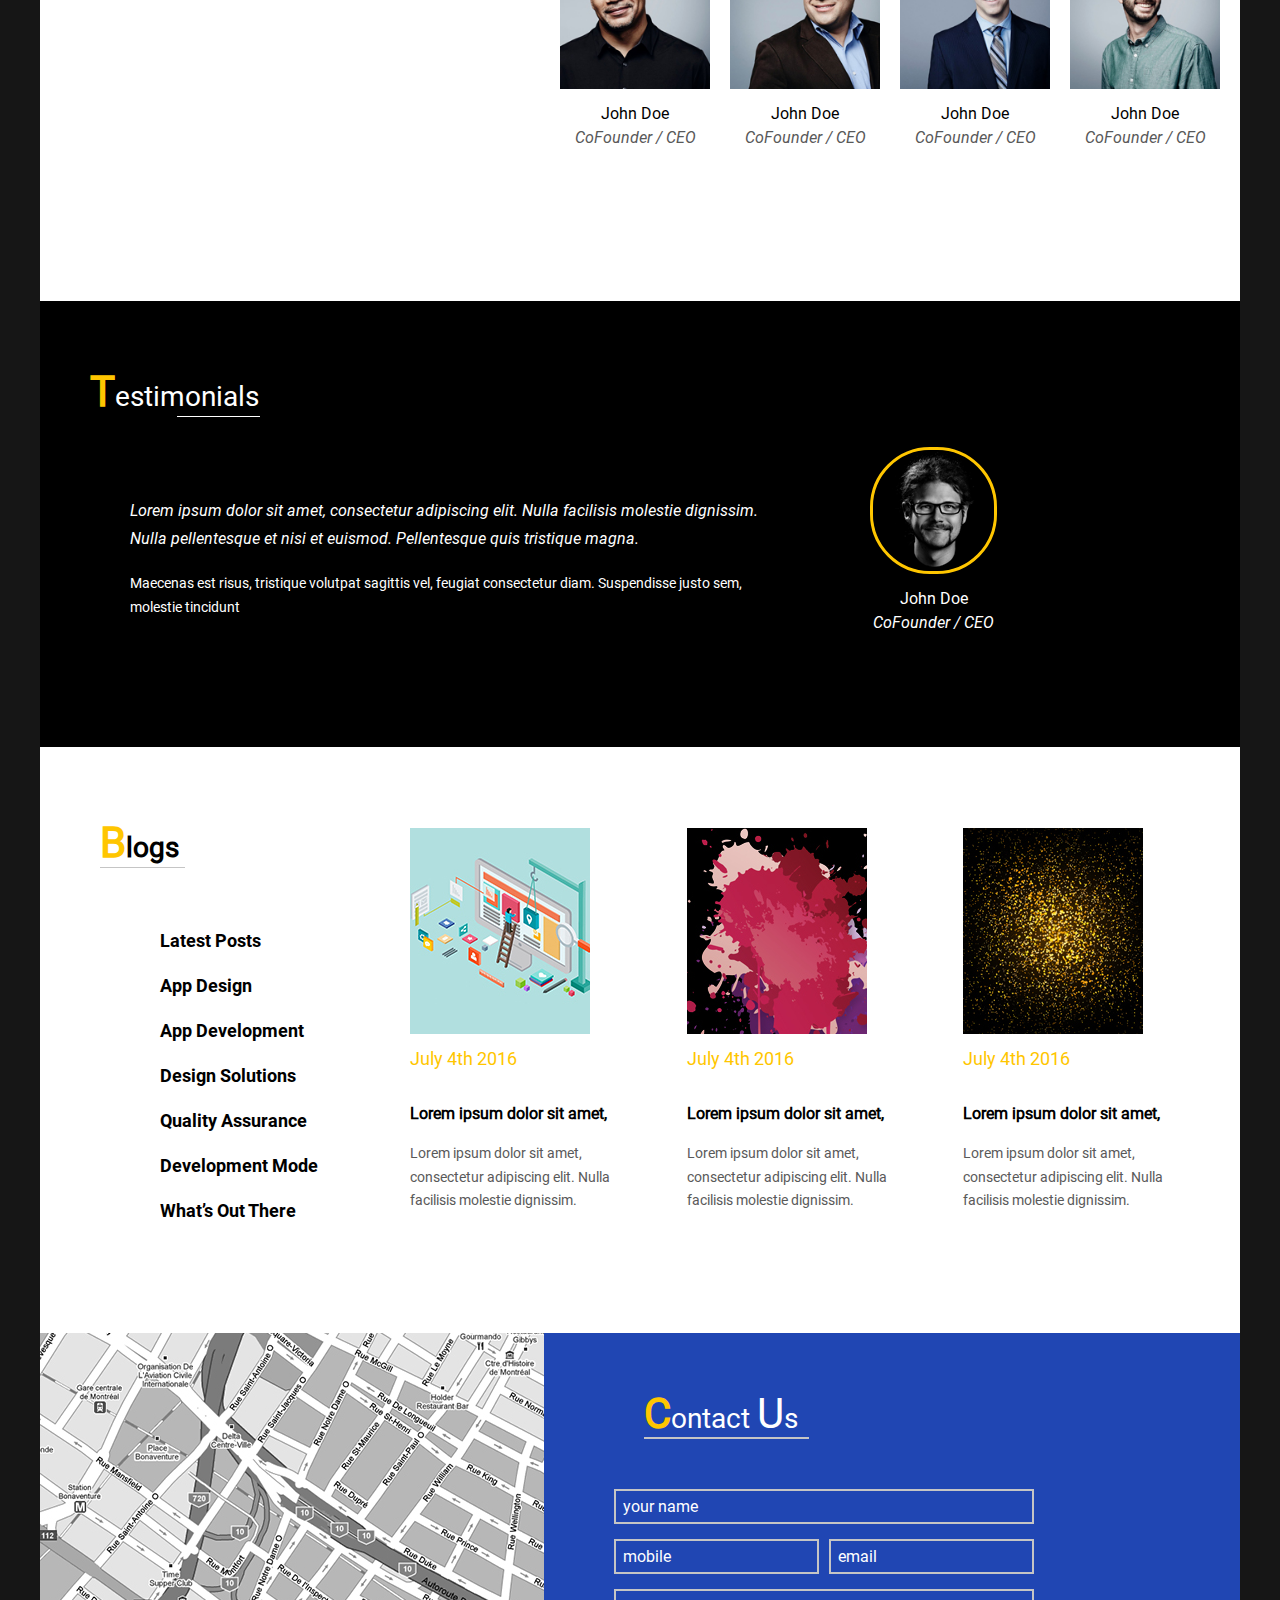
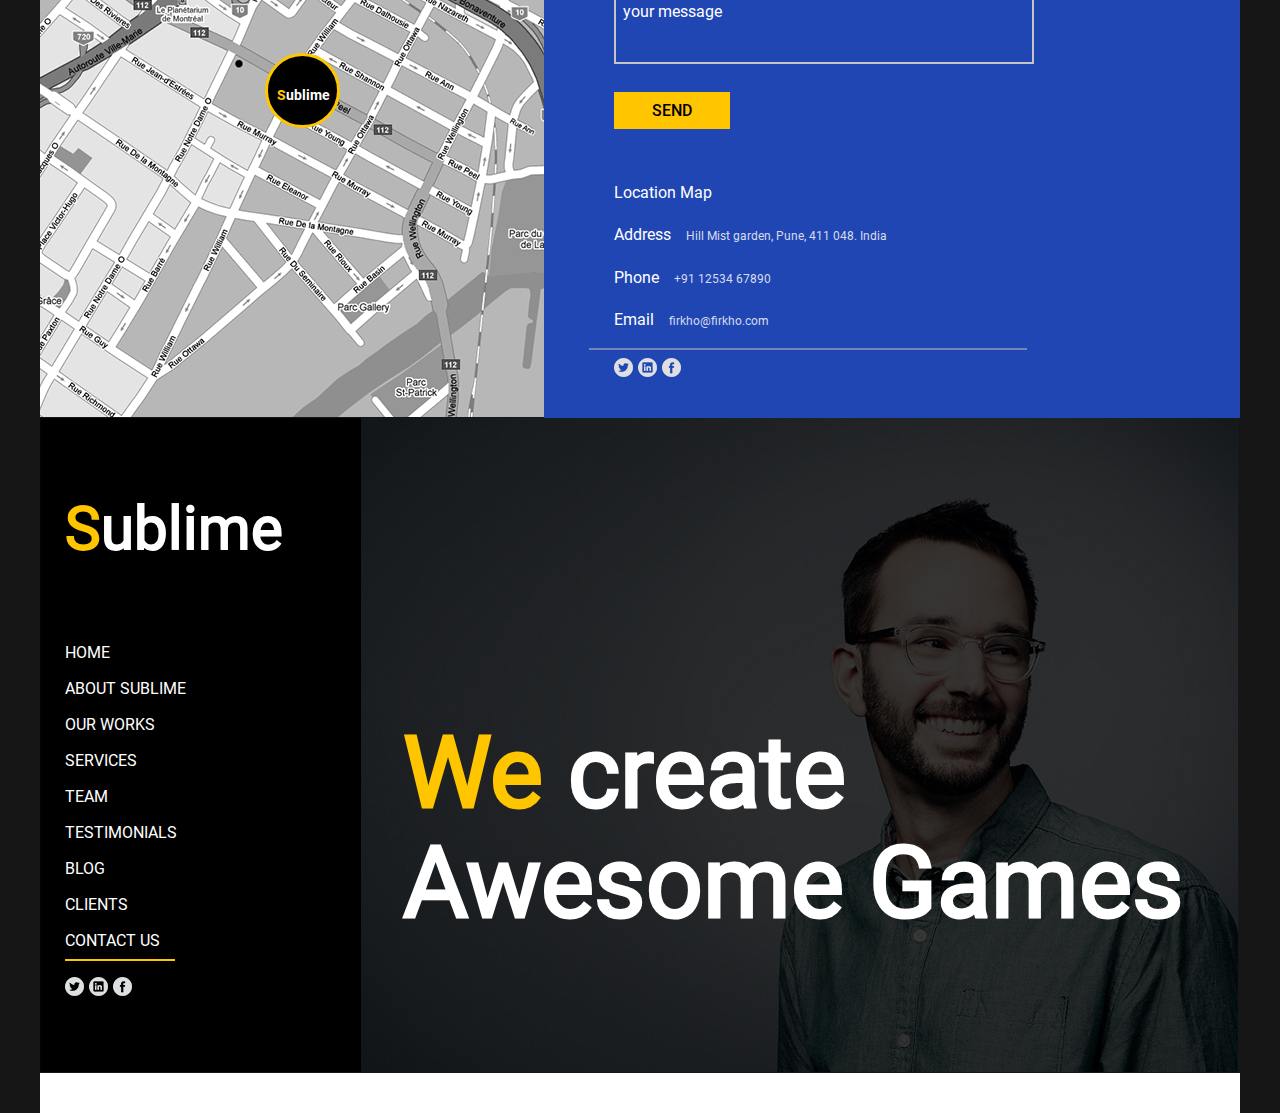
<file: app/index.html>
<!DOCTYPE html>
<html lang="en">

<head>
  <meta charset="utf-8">
  <meta http-equiv="x-ua-compatible" content="ie=edge">
  <meta name="viewport" content="width=device-width, initial-scale=1.0">
  <title>Sublime</title>
  <link rel="shortcut icon" href="images/logotip.png">
  <link rel="stylesheet" href="css/style.min.css">
</head>

<body>
  <header class="header" id="home">
    <div class="container">
      <div class="header__top">
        <div class="logo">
          <a class="logo__link" href="#">
            <h1 class="logo__title">
              <span class="logo__title-span">S</span>ublime
            </h1>
          </a>
        </div>
        <div class="header__top-text">
          <h5 class="top-text">
            <span>S</span>ublime: A one page responsive wordpress theme suitable for any kind of business
            representation.
          </h5>
        </div>
        <div class="header__top-link">
          <a class="top-link" href="images/maket.psd" download>Download the psd.</a>
        </div>
      </div>
      <div class="header__inner">
        <div class="header__inner-title">
          <h2 ckass="inner-title">
            <span class="title-span">We</span> create <br> Awesome Games
          </h2>
        </div>
        <nav class="menu">
          <ul class="menu__list">
            <li class="menu__list-item">
              <a class="menu__list-link" href="#about">About</a>
            </li>
            <li class="menu__list-item">
              <a class="menu__list-link" href="#process">Development</a>
            </li>
            <li class="menu__list-item">
              <a class="menu__list-link" href="#projects">Projects</a>
            </li>
            <li class="menu__list-item">
              <a class="menu__list-link" href="#blogs">Blog</a>
            </li>
          </ul>
        </nav>
      </div>
    </div>

  </header>

  <section class="about" id="about">
    <div class="container">
      <div class="about__top">
        <div class="about__title">
          <h2 class="about__title-top">
            <span>A</span>bout
          </h2>
          <h2 class="about__title-text">
            <span class="title-span">S</span>ublime
          </h2>
        </div>
        <div class="about__content">
          <p class="about__content-text content-text">Lorem ipsum dolor sit amet, consectetur adipiscing elit. Nulla
            facilisis molestie dignissim. Nulla pellentesque et nisi et euismod. Pellentesque quis tristique magna.</p>
          <p class="about__content-text text">Maecenas est risus, tristique volutpat sagittis vel, feugiat consectetur
            diam. Suspendisse justo sem, molestie tincidunt rhoncus vel, molestie ut ligula. Mauris vitae ullamcorper
            odio. Mauris id enim gravida, tempor velit non, vehicula lacus. Sed rutrum tempus urna, sed aliquam lectus
            egestas eu. Maecenas est risus, tristique volutpat sagittis vel, feugiat consectetur diam. Suspendisse justo
            sem, molestie tincidunt rhoncus vel, molestie ut ligula. Mauris vitae ullamcorper odio. Mauris id enim
            gravida, tempor velit non, vehicula lacus. Sed rutrum tempus urna, sed aliquam lectus egestas eu</p>
        </div>
      </div>
      <div class="about__info">
        <div class="about__info-item">
          <div class="about__info-img">
            <svg width="30" height="20" viewbox="0 0 30 20">
              <image width="30" height="20"
                xlink:href="[data-uri]" />
            </svg>
          </div>
          <h4 class="about__info-title">App Development</h4>
          <p class="about__info-text">Lorem ipsum dolor sit amet, consectetur adipiscing elit. Nulla facilisis molestie
            dignissim. Nulla pellentesque et nisi et euismod. Pellentesque quis tristique magna.</p>
          <p class="about__info-text">Lorem ipsum dolor sit amet, consectetur adipiscing elit. Nulla facilisis molestie
            dignissim. Nulla pellentesque et nisi et euismod. Pellentesque quis tristique magna.s</p>
        </div>

        <div class="about__info-item">
          <div class="about__info-img">
            <svg width="30" height="20" viewbox="0 0 30 20">
              <image width="30" height="20"
                xlink:href="[data-uri]" />
            </svg>
          </div>
          <h4 class="about__info-title">Game Design</h4>
          <p class="about__info-text">Lorem ipsum dolor sit amet, consectetur adipiscing elit. Nulla facilisis molestie
            dignissim. Nulla pellentesque et nisi et euismod. Pellentesque quis tristique magna.</p>
          <p class="about__info-text">Lorem ipsum dolor sit amet, consectetur adipiscing elit. Nulla facilisis molestie
            dignissim. Nulla pellentesque et nisi et euismod. Pellentesque quis tristique magna.s</p>
        </div>

        <div class="about__info-item">
          <div class="about__info-img">
            <svg width="30" height="20" viewbox="0 0 30 20">
              <image width="30" height="20"
                xlink:href="[data-uri]" />
            </svg>

          </div>
          <h4 class="about__info-title">Content Creation</h4>
          <p class="about__info-text">Lorem ipsum dolor sit amet, consectetur adipiscing elit. Nulla facilisis molestie
            dignissim. Nulla pellentesque et nisi et euismod. Pellentesque quis tristique magna.</p>
          <p class="about__info-text">Lorem ipsum dolor sit amet, consectetur adipiscing elit. Nulla facilisis molestie
            dignissim. Nulla pellentesque et nisi et euismod. Pellentesque quis tristique magna.s</p>
        </div>
      </div>
    </div>
  </section>

  <section class="projects" id="projects">
    <div class="container">
      <div class="projects__wrapper">
        <div class="projects__title">
          <h2 class="projects__title-text">
            <span class="title-span">F</span>eatured <span class="title-span2">P</span>rojects
          </h2>
        </div>
        <div class="projects__filter-btn">
          <button class="projects__btn" type="button" data-filter="all">ALL WORKS</button>
          <button class="projects__btn" type="button" data-filter=".category-games">GAMES</button>
          <button class="projects__btn" type="button" data-filter=".category-applications">APPLICATIONS</button>
          <button class="projects__btn" type="button" data-filter=".category-content">CONTENT DEVELOPMENT</button>
        </div>

        <div class="projects__items">

          <div class="projects__item mix category-all category-games category-applications">
            <div class="projects__item-box">
              <a class="projects__item-link" href="#">
                <img src="images/projects/01.jpg" alt="img">
              </a>
            </div>
          </div>

          <div class="projects__item mix category-all category-games category-content">
            <div class="projects__item-box">
              <a class="projects__item-link" href="#">
                <img src="images/projects/02.jpg" alt="img">
            </div>
          </div>

          <div class="projects__item mix category-all category-games category-applications">
            <div class="projects__item-box">
              <a class="projects__item-link" href="#">
                <img src="images/projects/03.jpg" alt="img">
              </a>
            </div>
          </div>

          <div class="projects__item mix category-all category-games">
            <div class="projects__item-box">
              <a class="projects__item-link" href="#">
                <img src="images/projects/04.jpg" alt="img">
              </a>
            </div>
          </div>

          <div class="projects__item mix category-all category-games category-content">
            <div class="projects__item-box">
              <a class="projects__item-link" href="#">
                <img src="images/projects/05.jpg" alt="img">
              </a>
            </div>
          </div>

          <div class="projects__item mix category-all category-games category-content">
            <div class="projects__item-box">
              <a class="projects__item-link" href="#">
                <img src="images/projects/06.jpg" alt="img">
              </a>
            </div>
          </div>

          <div class="projects__item mix category-all category-games category-content">
            <div class="projects__item-box">
              <a class="projects__item-link" href="#">
                <img src="images/projects/07.jpg" alt="img">
              </a>
            </div>
          </div>

          <div class="projects__item mix category-all category-games category-content">
            <div class="projects__item-box">
              <a class="projects__item-link" href="#">
                <img src="images/projects/08.jpg" alt="img">
              </a>
            </div>
          </div>

        </div>
      </div>
    </div>
  </section>

  <section class="process" id="process">
    <div class="container">
      <div class="process__wrapper">
        <div class="process__title">
          <h2 class="process__title-text">
            <span class="title-span">S</span>trategic <span class="title-span2">P</span>rocess
          </h2>
        </div>
        <div class="process__content">
          <p class="process__text content-text">Lorem ipsum dolor sit amet, consectetur adipiscing elit. Nulla facilisis
            molestie dignissim. Nulla pellentesque et nisi et euismod. Pellentesque quis tristique magna.</p>
          <p class="process__text text">Maecenas est risus, tristique volutpat sagittis vel, feugiat consectetur diam.
            Suspendisse justo sem, molestie tincidunt rhoncus vel, molestie ut ligula. Mauris vitae ullamcorper odio.
            Mauris id enim gravida, tempor velit non, vehicula lacus. Sed rutrum tempus urna, sed aliquam lectus egestas
            eu. Maecenas est risus, tristique volutpat sagittis vel, feugiat consectetur diam. Suspendisse justo sem,
            molestie tincidunt rhoncus vel, molestie ut ligula. Mauris vitae ullamcorper odio. Mauris id enim gravida,
            tempor velit non, vehicula lacus. Sed rutrum tempus urna, sed aliquam lectus egestas eu. Maecenas est risus,
            tristique volutpat sagittis vel, feugiat consectetur diam. Suspendisse justo sem, molestie tincidunt rhoncus
            vel, molestie ut ligula. Mauris vitae ullamcorper odio. Mauris id enim gravida, tempor velit non, vehicula
            lacus. Sed rutrum tempus urna, sed aliquam lectus egestas eu. Maecenas est risus, tristique volutpat
            sagittis vel, feugiat consectetur diam. Suspendisse justo sem, molestie tincidunt rhoncus vel, molestie ut
            ligula. Mauris vitae ullamcorper odio. Mauris id enim gravida, tempor velit non, vehicula lacus. Sed rutrum
            tempus urna, sed aliquam lectus egestas eu.</p>
        </div>
        <div class="process__items">

          <div class="process__item">
            <div class="process__item-img"><img class="process__img" src="images/process-img-1.jpg" alt="process-img">
            </div>
            <div class="process__item-box">
              <h3 class="process__text-title">
                <span>O</span>ur <span>P</span>rocess
              </h3>
              <p class="process__text content-text">Lorem ipsum dolor sit amet, consectetur adipiscing elit. Nulla
                facilisis molestie dignissim. Nulla pellentesque et nisi et euismod. Pellentesque quis tristique magna.
              </p>
              <p class="process__text text">Maecenas est risus, tristique volutpat sagittis vel, feugiat consectetur
                diam. Suspendisse justo sem, molestie tincidunt rhoncus vel, molestie ut ligula. Mauris vitae
                ullamcorper odio. Mauris id enim gravida, tempor velit non, vehicula lacus. Sed rutrum tempus urna, sed
                aliquam lectus egestas eu</p>
            </div>
          </div>

          <div class="process__item process__item-2">
            <div class="process__item-box">
              <h3 class="process__text-title">
                <span>M</span>ethod
              </h3>
              <p class="process__text content-text">Lorem ipsum dolor sit amet, consectetur adipiscing elit. Nulla
                facilisis molestie dignissim. Nulla pellentesque et nisi et euismod. Pellentesque quis tristique magna.
              </p>
              <p class="process__text text">Maecenas est risus, tristique volutpat sagittis vel, feugiat consectetur
                diam. Suspendisse justo sem, molestie tincidunt</p>
            </div>
            <div class="process__item-img"><img class="process__img" src="images/process-img-2.jpg" alt="process-img">
            </div>
          </div>

          <div class="process__item">
            <div class="process__item-img"><img class="process__img" src="images/process-img-3.jpg" alt="process-img">
            </div>
            <div class="process__item-box">
              <h3 class="process__text-title">
                <span>O</span>utcome
              </h3>
              <p class="process__text content-text">Lorem ipsum dolor sit amet, consectetur adipiscing elit. Nulla
                facilisis molestie dignissim. Nulla pellentesque et nisi et euismod. Pellentesque quis tristique magna.
              </p>
              <p class="process__text text">Maecenas est risus, tristique volutpat sagittis vel, feugiat consectetur
                diam. Suspendisse justo sem, molestie tincidunt</p>
            </div>
          </div>

        </div>
      </div>
    </div>
  </section>

  <section class="provided" id="provided">
    <div class="container">
      <div class="provided__wrapper">
        <div class="provided__title">
          <h2 class="provided__title-text">
            <span class="title-span">S</span>ervices <span>P</span>rovided
          </h2>
        </div>
        <div class="provided__items">
          <div class="provided__item">
            <h3 class="provided__item-title">App Development</h3>
            <p class="provided__item-text">Maecenas est risus, tristique volutpat sagittis vel, feugiat consectetur
              diam. Suspendisse justo sem, molestie tincidunt Maecenas est risus, tristique volutpat sagittis vel,
              feugiat consectetur diam. Suspendisse justo sem, molestie tincidunt </p>
          </div>
          <div class="provided__item">
            <h3 class="provided__item-title">Game Development</h3>
            <p class="provided__item-text">Maecenas est risus, tristique volutpat sagittis vel, feugiat consectetur
              diam. Suspendisse justo sem, molestie tincidunt Maecenas est risus, tristique volutpat sagittis vel,
              feugiat consectetur diam. Suspendisse justo sem, molestie tincidunt </p>
          </div>
          <div class="provided__item">
            <h3 class="provided__item-title">App Design</h3>
            <p class="provided__item-text">Maecenas est risus, tristique volutpat sagittis vel, feugiat consectetur
              diam. Suspendisse justo sem, molestie tincidunt Maecenas est risus, tristique volutpat sagittis vel,
              feugiat consectetur diam. Suspendisse justo sem, molestie tincidunt </p>
          </div>
          <div class="provided__item">
            <h3 class="provided__item-title">Game Design</h3>
            <p class="provided__item-text">Maecenas est risus, tristique volutpat sagittis vel, feugiat consectetur
              diam. Suspendisse justo sem, molestie tincidunt Maecenas est risus, tristique volutpat sagittis vel,
              feugiat consectetur diam. Suspendisse justo sem, molestie tincidunt </p>
          </div>
        </div>
      </div>
    </div>
  </section>

  <section class="team" id="team">
    <div class="container">
      <div class="team__wrapper">
        <div class="team__title">
          <h2 class="team__title-text">
            <span class="title-span">O</span>ervices <span>T</span>eam
          </h2>
        </div>
        <div class="team__content">
          <p class="team__content-text content-text">Lorem ipsum dolor sit amet, consectetur adipiscing elit. Nulla
            facilisis molestie dignissim. Nulla pellentesque et nisi et euismod. Pellentesque quis tristique magna.</p>
          <p class="team__content-text text">Maecenas est risus, tristique volutpat sagittis vel, feugiat consectetur
            diam. Suspendisse justo sem, molestie tincidunt </p>
          <div class="team__items">
            <div class="team__item">
              <img class="team__item-img" src="images/team/01.jpg" alt="team img">
              <p class="team__item-name">John Doe</p>
              <p class="team__item-position">CoFounder / CEO</p>
            </div>
            <div class="team__item">
              <img class="team__item-img" src="images/team/02.jpg" alt="team img">
              <p class="team__item-name">John Doe</p>
              <p class="team__item-position">CoFounder / CEO</p>
            </div>
            <div class="team__item">
              <img class="team__item-img" src="images/team/03.jpg" alt="team img">
              <p class="team__item-name">John Doe</p>
              <p class="team__item-position">CoFounder / CEO</p>
            </div>
            <div class="team__item">
              <img class="team__item-img" src="images/team/04.jpg" alt="team img">
              <p class="team__item-name">John Doe</p>
              <p class="team__item-position">CoFounder / CEO</p>
            </div>
          </div>
        </div>
      </div>
    </div>
  </section>

  <section class="testimonials" id="testimonials">
    <div class="container">
      <div class="testimonials__wrapper">
        <div class="testimonials__title">
          <h2 class="testimonials__title-text">
            <span class="title-span">T</span>estimonials
          </h2>
        </div>
        <div class="testimonials__content">
          <div class="testimonials__content-text">
            <p class="content-text">Lorem ipsum dolor sit amet, consectetur adipiscing elit. Nulla facilisis molestie
              dignissim. Nulla pellentesque et nisi et euismod. Pellentesque quis tristique magna.</p>
            <p class="text">Maecenas est risus, tristique volutpat sagittis vel, feugiat consectetur diam. Suspendisse
              justo sem, molestie tincidunt</p>
          </div>
          <div class="testimonials__content-person">
            <img class="content-person__img" src="images/team/testi-img.png" alt="person img">
            <p class="content-person__item-name">John Doe</p>
            <p class="content-person__item-position">CoFounder / CEO</p>
          </div>
        </div>
      </div>
    </div>
  </section>

  <section class="blogs" id="blogs">
    <div class="container">
      <div class="blogs__wrapper">
        <div class="blogs__title">
          <h2 class="blogs__title-text">
            <span class="title-span">B</span>logs
          </h2>
        </div>
        <div class="blogs__content">
          <div class="blogs__content-links">
            <ul class="content-links">
              <li class="content-link">
                <a class="content-link__text" href="#">Latest Posts</a>
              </li>
              <li class="content-link">
                <a class="content-link__text" href="#">App Design</a>
              </li>
              <li class="content-link">
                <a class="content-link__text" href="#">App Development</a>
              </li>
              <li class="content-link">
                <a class="content-link__text" href="#">Design Solutions</a>
              </li>
              <li class="content-link">
                <a class="content-link__text" href="#">Quality Assurance</a>
              </li>
              <li class="content-link">
                <a class="content-link__text" href="#">Development Mode</a>
              </li>
              <li class="content-link">
                <a class="content-link__text" href="#">What’s Out There</a>
              </li>
            </ul>
          </div>
          <div class="blogs__content-items">
            <div class="blogs__content-item">
              <a class="content-item-ref" href="#">
                <img class="content-item__img" src="images/blogs/01.jpg" alt="blogs img">
              </a>
              <a class="content-item__link" href="#">July 4th 2016
              </a>
              <a class="content-item-ref" href="#">
                <h5 class="content-item__title-text">Lorem ipsum dolor sit amet,</h5>
              </a>
              <p class="content-item__text">Lorem ipsum dolor sit amet, consectetur adipiscing elit. Nulla facilisis
                molestie dignissim.</p>
            </div>

            <div class="blogs__content-item">
              <a class="content-item-ref" href="#">
                <img class="content-item__img" src="images/blogs/02.jpg" alt="blogs img">
              </a>
              <a class="content-item__link" href="#">July 4th 2016
              </a>
              <a class="content-item-ref" href="#">
                <h5 class="content-item__title-text">Lorem ipsum dolor sit amet,</h5>
              </a>
              <p class="content-item__text">Lorem ipsum dolor sit amet, consectetur adipiscing elit. Nulla facilisis
                molestie dignissim.</p>
            </div>

            <div class="blogs__content-item">
              <a class="content-item-ref" href="#">
                <img class="content-item__img" src="images/blogs/03.jpg" alt="blogs img">
              </a>
              <a class="content-item__link" href="#">July 4th 2016
              </a>
              <a class="content-item-ref" href="#">
                <h5 class="content-item__title-text">Lorem ipsum dolor sit amet,</h5>
              </a>
              <p class="content-item__text">Lorem ipsum dolor sit amet, consectetur adipiscing elit. Nulla facilisis
                molestie dignissim.</p>
            </div>
          </div>
        </div>
      </div>
    </div>
  </section>

  <section class="contact" id="contact">
    <div class="container">
      <div class="contact__wrapper">
        <div class="contact__map">
          <div class="contact__map-label">
            <p class="contact__map-text">
              <span class="title-span">S</span>ublime
            </p>
          </div>
        </div>
        <div class="contact__inner">
          <div class="contact__title">
            <h2 class="contact__title-text">
              <span class="title-span">C</span>ontact <span class="title-span2">U</span>s
            </h2>
          </div>

          <div class="contact__form">
            <form class="contact__form-box" action="#">
              <div class="contact__input-name">
                <input class="contact__input" placeholder="your name" type="text">
              </div>
              <div class="contact__input-mm">
                <div class="contact__input-mobile">
                  <input class="contact__input" placeholder="mobile" type="tel">
                </div>
                <div class="contact__input-mail">
                  <input class="contact__input" placeholder="email" type="text">
                </div>
              </div>

              <div class="contact__textarea-wraper">
                <textarea class="contact__textarea" placeholder="your message"></textarea>
              </div>
              <button class="contact__btn" type="submit">SEND</button>
            </form>
          </div>
          <div class="contact__box">
            <h5 class="contact__text-title">Location Map</h5>
            <div class="contact__box-title">
              <h5 class="contact__text-title">Address</h5>
              <a class="contact__text" href="#">Hill Mist garden, Pune, 411 048. India</a>
            </div>
            <div class="contact__box-title">
              <h5 class="contact__text-title">Phone</h5>
              <a class="contact__text" href="tel:+911253467890">+91 12534 67890</a>
            </div>
            <div class="contact__box-title">
              <h5 class="contact__text-title">Email</h5>
              <a class="contact__text" href="mailto:firkho@firkho.com">firkho@firkho.com</a>
            </div>
            <div class="contact__links">
              <a class="contact__link" href="#"><img src="images/tw.png" alt="twitter img"></a>
              <a class="contact__link" href="#"><img src="images/in.png" alt="linkedin img"></a>
              <a class="contact__link" href="#"><img src="images/f.png" alt="facebook img"></a>
            </div>
          </div>
        </div>
      </div>
    </div>
  </section>

  <footer class="footer">
    <div class="footer__wrapper">
      <div class="container">
        <div class="footer__box">
          <div class="footer__inner">
            <div class="footer__nav">
              <h2 class="footer__nav-title">
                <span class="title-span">S</span>ublime
              </h2>              
                <ul class="footer__list">
                  <li class="footer__list-item">
                    <a class="footer__list-link" href="#home">HOME</a>
                  </li>
                  <li class="footer__list-item">
                    <a class="footer__list-link" href="#about">ABOUT SUBLIME</a>
                  </li>
                  <li class="footer__list-item">
                    <a class="footer__list-link" href="#projects">OUR WORKS</a>
                  </li>
                  <li class="footer__list-item">
                    <a class="footer__list-link" href="#">SERVICES</a>
                  </li>
                  <li class="footer__list-item">
                    <a class="footer__list-link" href="#team">TEAM</a>
                  </li>
                  <li class="footer__list-item">
                    <a class="footer__list-link" href="#testimonials">TESTIMONIALS</a>
                  </li>
                  <li class="footer__list-item">
                    <a class="footer__list-link" href="#blogs">BLOG</a>
                  </li>
                  <li class="footer__list-item">
                    <a class="footer__list-link" href="#">CLIENTS</a>
                  </li>
                  <li class="footer__list-item">
                    <a class="footer__list-link" href="#contact">CONTACT US</a>
                  </li>
                </ul>
              
              <div class="footer__links">
                <a class="footer__link" href="#"><img src="images/tw.png" alt="twitter img"></a>
                <a class="footer__link" href="#"><img src="images/in.png" alt="linkedin img"></a>
                <a class="footer__link" href="#"><img src="images/f.png" alt="facebook img"></a>
              </div>
            </div>
            <div class="footer__content">
              <p class="footer__content-text">
                <span class="title-span">We</span> create <br> Awesome Games
              </p>
            </div>
          </div>
          <div class="footer__box-2"></div>
        </div>
      </div>
    </div>
  </footer>

  <script src="js/mixitup.min.js"></script>
  <script src="js/main.min.js"></script>
</body>

</html>
</file>
<file: css/style.min.css>
.logo__title,.header__inner-title,.projects__btn,.blogs .content-link__text,.contact__map-text{font-family:'Roboto-Bold';font-weight:700}.contact__btn{font-family:'Roboto-Medium';font-weight:500}body{font-family:'Roboto-Regular';font-weight:400}.content-text,.team__item-position,.testimonials__content-text .content-text,.testimonials .content-person__item-position{font-family:'Roboto-Italic';font-weight:400}@font-face{font-family:'Roboto-Bold';font-weight:700;font-style:normal;src:local("Roboto-Bold"),url("../fonts/Roboto-Bold.woff2") format("woff2"),url("../fonts/Roboto-Bold.woff") format("woff");font-display:swap}@font-face{font-family:'Roboto-Medium';font-weight:500;font-style:normal;src:local("Roboto-Medium"),url("../fonts/Roboto-Medium.woff2") format("woff2"),url("../fonts/Roboto-Medium.woff") format("woff");font-display:swap}@font-face{font-family:'Roboto-Regular';font-weight:400;font-style:normal;src:local("Roboto-Regular"),url("../fonts/Roboto-Regular.woff2") format("woff2"),url("../fonts/Roboto-Regular.woff") format("woff");font-display:swap}@font-face{font-family:'Roboto-Italic';font-weight:400;font-style:normal;src:local("Roboto-Italic"),url("../fonts/Roboto-Italic.woff2") format("woff2"),url("../fonts/Roboto-Italic.woff") format("woff");font-display:swap}html{-webkit-box-sizing:border-box;box-sizing:border-box}*,*::after,*::before{-webkit-box-sizing:inherit;box-sizing:inherit}ul[class],ol[class]{padding:0}body,h1,h2,h3,h4,h5,h6,p,ul[class],ol[class],li,figure,figcaption,blockquote,dl,dd{margin:0}ul[class]{list-style:none}img{max-width:100%;display:block}input,button,textarea,select{font:inherit}a{text-decoration:none}body{font-size:14px;line-height:16px;line-height:1.7;color:#595959;background-color:#161616}.container{max-width:1230px;margin:0 auto;padding:0 15px}.logo{padding-top:80px}.logo__title{font-size:202px;line-height:200px;color:#fff}.logo__title-span{color:#ffc600}.title-span{color:#ffc600;font-weight:700}.title-span2{color:#000}.text{font-size:14px;font-weight:300}.content-text{padding-bottom:20px;font-size:16px;color:#000}input{font-size:16px;color:#fff;background-color:#2046b3;border:2px solid #c5c5c5;width:100%;height:35px;padding:7px}::-webkit-input-placeholder{color:#fff;font-weight:500}::-moz-placeholder{color:#fff;font-weight:500}:-moz-placeholder{color:#fff;font-weight:500}:-ms-input-placeholder{color:#fff;font-weight:700}textarea::-webkit-input-placeholder{color:#fff;font-weight:500}.header{height:1086px;width:100%;background:top center no-repeat url(../images/header-fon.jpg)}.header__top{padding-left:45px}.header__top-text{width:405px;margin-bottom:30px}.header__top-text .top-text{font-size:18px;line-height:23px;font-weight:300;color:#fff}.header__top-link{margin-bottom:65px}.header__top-link .top-link{font-size:18px;line-height:18px;color:#ffc600;-webkit-transition:all 0.3s;-o-transition:all 0.3s;transition:all 0.3s}.header__top-link .top-link:hover{color:#fff;border-bottom:1px solid #ffc600}.header__inner{background:top center no-repeat url("../images/inner-fon.jpg");padding-bottom:407px}.header__inner-fon{padding:0 15px 0 15px;position:absolute;z-index:-1}.header__inner-title{width:480px;font-size:35px;line-height:45px;color:#fff;padding:70px 0px 60px 45px}.header .menu{padding-left:15px}.header .menu__list{display:-webkit-box;display:-ms-flexbox;display:flex}.header .menu__list-item{padding-left:30px}.header .menu__list-link{font-size:18px;line-height:18px;color:#ffc600;padding:0 3px;-webkit-transition:all 0.3s;-o-transition:all 0.3s;transition:all 0.3s}.header .menu__list-link:hover{color:#fff;border-bottom:1px solid #ffc600}.about__top{padding-top:40px;padding-bottom:70px;display:-webkit-box;display:-ms-flexbox;display:flex;-webkit-box-pack:justify;-ms-flex-pack:justify;justify-content:space-between;background-color:#fff}.about__title{padding:35px 90px 0 135px}.about__title-top{font-size:26px;line-height:36px;color:#717171}.about__title-top span{font-size:36px}.about__title-text{font-size:58px;line-height:42px;position:relative;color:#000}.about__title-text::after{content:"";border-bottom:1px solid #c5c5c5;width:105px;position:absolute;left:105px;bottom:-10px}.about__content{width:640px;padding-right:20px;padding-left:15px;border-left:2px solid #c5c5c5}.about__content-text{font-weight:300}.about__info{display:-webkit-box;display:-ms-flexbox;display:flex;-ms-flex-pack:distribute;justify-content:space-around;background-color:#fff}.about__info-item{max-width:240px;text-align:center;margin-bottom:100px;padding:0 20px}.about__info-img{display:inline-block;border:1px solid #ffc600;padding:11px;border-radius:30px;margin-bottom:20px}.about__info-title{font-size:18px;color:#000;margin-bottom:20px}.about__info-text{font-size:11px;margin-bottom:15px}.projects__wrapper{background-color:#fff}.projects__title{padding-left:85px;margin-bottom:30px}.projects__title-text{font-size:28px;color:#000;position:relative}.projects__title-text span{font-size:42px}.projects__title-text::after{content:"";border-bottom:1px solid #c5c5c5;width:130px;position:absolute;left:105px;bottom:7px}.projects__filter-btn{padding-left:85px;margin-bottom:25px}.projects__btn{border:none;background-color:transparent;font-size:10px;color:#101010;cursor:pointer;-webkit-transition:all 0.3s;-o-transition:all 0.3s;transition:all 0.3s}.projects__btn:hover{color:#595959;-webkit-transform:scale(1.1);-ms-transform:scale(1.1);transform:scale(1.1)}.projects__btn:first-child{margin-right:40px}.projects .mixitup-control-active{border-bottom:1px solid #ffc600}.projects__items{display:-webkit-box;display:-ms-flexbox;display:flex;-webkit-box-pack:center;-ms-flex-pack:center;justify-content:center;-ms-flex-wrap:wrap;flex-wrap:wrap;padding-bottom:70px}.projects__item{margin-bottom:2px;-webkit-transition:all 0.3s;-o-transition:all 0.3s;transition:all 0.3s}.projects__item:hover{-webkit-transform:scale(1.05);-ms-transform:scale(1.05);transform:scale(1.05);-webkit-box-shadow:0 0 10px rgba(0,0,0,0.5);box-shadow:0 0 10px rgba(0,0,0,0.5)}.process__wrapper{background-color:#fff}.process__title{padding-left:85px;margin-bottom:30px}.process__title-text{font-size:28px;color:#000;position:relative}.process__title-text span{font-size:42px}.process__title-text::after{content:"";border-bottom:1px solid #c5c5c5;width:130px;position:absolute;left:105px;bottom:10px}.process__content{margin-bottom:45px;padding:0 65px 0 85px}.process__items{padding-bottom:65px}.process__item{display:-webkit-box;display:-ms-flexbox;display:flex;-webkit-box-pack:center;-ms-flex-pack:center;justify-content:center}.process__img{width:100%;max-width:430px}.process__item-box{max-width:430px;padding:20px 20px 0 20px;margin-bottom:10px}.process__item-box .content-text{line-height:1.3}.process__text-title{font-size:28px;margin-bottom:10px;font-weight:300;line-height:1.3;color:#1d1d1d}.process__text-title span{font-size:42px}.provided__wrapper{background:top center no-repeat url("../images/provided-fon.jpg");width:100%}.provided__title{padding:40px 0 0 50px}.provided__title-text{color:#fff;font-size:28px;font-weight:300;margin-bottom:40px;position:relative}.provided__title-text span{font-size:42px}.provided__title-text::after{content:"";border-bottom:1px solid #fff;width:125px;position:absolute;left:116px;bottom:10px}.provided__items{display:-ms-grid;display:grid;-webkit-box-pack:end;-ms-flex-pack:end;justify-content:end;justify-items:center;-ms-grid-columns:1fr 1fr;grid-template-columns:1fr 1fr;margin-left:36%}.provided__item{width:240px;margin-right:70px;margin-bottom:38px;color:#fff}.provided__item-title{font-size:18px;margin-bottom:25px;font-weight:400}.provided__item-text{font-size:11px;font-weight:300;line-height:1.3}.team__wrapper{background-color:#fff;display:-webkit-box;display:-ms-flexbox;display:flex;-webkit-box-pack:justify;-ms-flex-pack:justify;justify-content:space-between}.team__title{min-width:280px;padding:100px 0 0 50px;margin-right:30px}.team__title-text{font-size:28px;color:#000;position:relative}.team__title-text span{font-size:42px}.team__title-text::after{content:"";border-bottom:1px solid #c5c5c5;width:85px;position:absolute;left:120px;bottom:10px}.team__content{max-width:680px;padding-top:85px}.team__content-text{max-width:670px;padding-right:10px}.team__items{display:-webkit-box;display:-ms-flexbox;display:flex;text-align:center;margin-top:35px}.team__item{margin-right:20px;margin-bottom:150px}.team__item-img{margin-bottom:15px}.team__item-name{font-size:16px;line-height:20px;color:#000}.team__item-position{font-size:16px;font-weight:300}.testimonials__wrapper{background-color:#000}.testimonials__title{padding:55px 0 30px 50px}.testimonials__title-text{color:#fff;font-size:28px;font-weight:300;margin-bottom:40px;position:relative}.testimonials__title-text span{font-size:42px}.testimonials__title-text::after{content:"";border-bottom:1px solid #fff;width:83px;position:absolute;left:87px;bottom:10px}.testimonials__content{display:-webkit-box;display:-ms-flexbox;display:flex;padding-bottom:110px}.testimonials__content-text{max-width:750px;padding-left:90px}.testimonials__content-text .content-text{color:#fff;font-size:16px}.testimonials__content-text .text{color:#fff;font-size:14px}.testimonials__content-person{min-width:100px;margin-left:80px;text-align:center;margin-right:40px}.testimonials .content-person__img{border:3px solid #ffc600;border-radius:60px;margin-top:-50px;margin-bottom:15px}.testimonials .content-person__item-name{font-size:16px;line-height:20px;color:#fff}.testimonials .content-person__item-position{font-size:16px;font-weight:300;color:#fff}.blogs__wrapper{background-color:#fff}.blogs__title{padding:60px 0 0 60px}.blogs__title-text{color:#000;font-size:28px;margin-bottom:40px;position:relative}.blogs__title-text span{font-size:42px}.blogs__title-text::after{content:"";border-bottom:1px solid #c5c5c5;width:85px;position:absolute;font-size:16px;left:0;bottom:10px;color:#c5c5c5}.blogs__content{display:-webkit-box;display:-ms-flexbox;display:flex;-webkit-box-pack:justify;-ms-flex-pack:justify;justify-content:space-between}.blogs__content-items{display:-webkit-box;display:-ms-flexbox;display:flex;-webkit-box-pack:justify;-ms-flex-pack:justify;justify-content:space-between;margin-left:30px;margin-top:-90px}.blogs__content-links{margin-left:10%;margin-right:5%;margin-bottom:100px}.blogs .content-link{width:160px}.blogs .content-link__text{font-size:18px;line-height:45px;color:#000;-webkit-transition:all 0.3s;-o-transition:all 0.3s;transition:all 0.3s}.blogs .content-link__text:hover{color:#ffc600}.blogs__content-item{max-width:225px;margin-right:60px}.blogs .content-item__img{margin-bottom:10px;-webkit-transition:all 0.3s;-o-transition:all 0.3s;transition:all 0.3s}.blogs .content-item__img:hover{-webkit-transform:scale(1.05);-ms-transform:scale(1.05);transform:scale(1.05);-webkit-box-shadow:0 0 10px rgba(0,0,0,0.5);box-shadow:0 0 10px rgba(0,0,0,0.5)}.blogs .content-item__link{font-size:18px;color:#ffc600;-webkit-transition:all 0.3s;-o-transition:all 0.3s;transition:all 0.3s}.blogs .content-item__link:hover{font-weight:700}.blogs .content-item__title-text{font-size:16px;color:#000;margin-bottom:15px;margin-top:25px;-webkit-transition:all 0.3s;-o-transition:all 0.3s;transition:all 0.3s}.blogs .content-item__title-text:hover{color:#595959}.blogs .content-item__text{font-size:14px}.contact__wrapper{background-color:transparent;display:-webkit-box;display:-ms-flexbox;display:flex;-webkit-box-pack:justify;-ms-flex-pack:justify;justify-content:space-between;background:-15px 0px no-repeat url("../images/map.jpg");width:100%;position:relative}.contact__inner{background-color:#2046b3;height:685px;width:58%}.contact__map-label{border:3px solid #ffc600;width:75px;height:75px;border-radius:50px;background-color:#000;padding:28px;padding-left:9px;left:225px;top:320px;position:absolute}.contact__map-text{font-size:14px;color:#fff}.contact__title{padding:45px 0 0 100px}.contact__title-text{color:#fff;font-size:28px;font-weight:300;margin-bottom:40px;position:relative}.contact__title-text span{font-size:42px}.contact__title-text .title-span2{color:#fff}.contact__title-text::after{content:"";border-bottom:2px solid #c5c5c5;width:165px;position:absolute;left:0;bottom:10px}.contact__form{max-width:420px;margin-left:10%;margin-right:10%}.contact__input-name{max-width:100%;margin-bottom:15px}.contact__input-mm{max-width:100%;display:-webkit-box;display:-ms-flexbox;display:flex;-webkit-box-pack:justify;-ms-flex-pack:justify;justify-content:space-between;margin-bottom:15px}.contact__input-mm .contact__input-mobile{max-width:100%;margin-right:10px}.contact__input-mm .contact__input-mail{max-width:100%}.contact__textarea-wraper{max-width:100%}.contact__textarea-wraper textarea{font-size:16px;color:#fff;background-color:#2046b3;border:2px solid #c5c5c5;width:100%;height:75px;margin-bottom:20px;resize:none;padding:7px}.contact__btn{font-size:16px;color:#000;background-color:#ffc600;border:none;padding:5px 38px;cursor:pointer;-webkit-transition:all 0.2s;-o-transition:all 0.2s;transition:all 0.2s;margin-bottom:50px}.contact__btn:hover{-webkit-transform:scale(1.1);-ms-transform:scale(1.1);transform:scale(1.1);-webkit-box-shadow:0 0 10px rgba(0,0,0,0.5);box-shadow:0 0 10px rgba(0,0,0,0.5)}.contact__box{margin-left:10%;margin-bottom:20px}.contact__box-title{display:-webkit-box;display:-ms-flexbox;display:flex}.contact__text-title{font-size:16px;color:#fff;font-weight:500;margin-bottom:15px;margin-right:15px}.contact__text{font-size:12px;color:#d6dbed;padding-right:10px;padding-top:5px}.contact__links{display:-webkit-box;display:-ms-flexbox;display:flex;max-width:70%;border-top:2px solid #7386bc;padding-top:8px;margin-left:-25px}.contact__link{margin-right:5px}.contact__link:first-child{margin-left:25px}.footer__box{background-color:#fff;background:0px 0px no-repeat url("../images/footer-img.jpg");width:100%}.footer__content-img{width:1200px;position:absolute;z-index:-1}.footer__inner{display:-webkit-box;display:-ms-flexbox;display:flex;height:655px;margin-left:25px}.footer__nav-title{margin-top:60px;margin-bottom:55px;font-size:60px;color:#fff}.footer__content-text{margin-left:120px;margin-top:300px;font-size:100px;line-height:110px;color:#fff;font-weight:700}.footer__links{display:-webkit-box;display:-ms-flexbox;display:flex;border-top:2px solid #ffc600;padding-top:16px;width:110px}.footer__link{margin-right:5px}.footer__box-2{background-color:#fff;height:40px}.footer-menu{margin-bottom:50px}.footer-menu__list-link{color:#fff;font-size:16px;line-height:36px;-webkit-transition:all 0.3s;-o-transition:all 0.3s;transition:all 0.3s}.footer-menu__list-link:hover{color:#ffc600}@media (max-width: 900px){.header{height:928px}.header .logo__title{font-size:140px}.header .top-text{font-size:16px}.header__logo-link{margin-bottom:30px}.header__logo-link .logo-link{font-size:14px}.header__inner{padding-bottom:350px}.header__inner-title{font-size:32px}.about__title{padding:35px 90px 0 65px}.projects__title{padding-left:65px}.process__item{-webkit-box-align:center;-ms-flex-align:center;align-items:center}.process__title{padding-left:65px}.process__text-title{margin-bottom:20px}.process__img{min-width:300px}.team__wrapper{display:block}.team__content{margin-left:45px;padding-top:50px}.team__item{margin-bottom:70px}.team__title{padding:40px 0 0 40px}.testimonials__title{padding:40px 0 30px 50px}.testimonials__content{padding-bottom:60px}.blogs__content-items{-webkit-box-pack:center;-ms-flex-pack:center;justify-content:center;-ms-flex-wrap:wrap;flex-wrap:wrap}.blogs__content-item{margin-bottom:35px}.contact__wrapper{background:-120px 0px no-repeat url("../images/map.jpg")}.contact__map-label{left:120px}.footer__content-text{font-size:50px;line-height:70px}}@media (max-width: 700px){.header{height:755px}.header .header__top{padding-left:45px}.header .logo{padding-top:65px}.header .logo__title{font-size:110px;line-height:120px}.header .top-text{font-size:14px;padding-right:45px}.header__inner{padding-bottom:300px}.header__inner-title{width:auto;font-size:24px;padding:50px 0 40px 45px}.header .menu__list-link{font-size:16px}.about__top{-webkit-box-orient:vertical;-webkit-box-direction:normal;-ms-flex-direction:column;flex-direction:column}.about__title{padding:0px 45px 45px 45px}.about__info{-webkit-box-orient:vertical;-webkit-box-direction:normal;-ms-flex-direction:column;flex-direction:column;-webkit-box-align:center;-ms-flex-align:center;align-items:center}.about__content{width:auto;margin:0 30px}.about__info-item{max-width:500px;margin-bottom:20px}.projects__title{padding-left:45px}.process__item-2 .process__item-box{-webkit-box-ordinal-group:3;-ms-flex-order:2;order:2}.process__item-2 .process__item-img{-webkit-box-ordinal-group:2;-ms-flex-order:1;order:1}.process__item-box{margin-bottom:15px}.process__title{padding-left:45px}.process__item{display:-webkit-box;display:-ms-flexbox;display:flex;-webkit-box-orient:vertical;-webkit-box-direction:normal;-ms-flex-direction:column;flex-direction:column}.process__item-img img{min-width:auto}.provided__wrapper{background:none;background:-webkit-gradient(linear, left bottom, right top, from(#71506d), to(#394664));background:-o-linear-gradient(bottom left, #71506d, #394664);background:linear-gradient(to top right, #71506d, #394664)}.provided__items{display:block;padding-bottom:10px;margin-left:10%}.provided__item{width:auto;margin-right:70px;margin-bottom:40px}.provided__item-title{margin-bottom:15px}.provided__title{padding:40px 0 0 30px}.team__items{max-width:600px;-ms-flex-pack:distribute;justify-content:space-around;-ms-flex-wrap:wrap;flex-wrap:wrap}.testimonials__title{padding:40px 0 0 50px}.testimonials__content-person{margin-left:40px}.contact__title{padding:50px 0 0 10%}.footer__content-text{margin-top:51%;margin-left:90px;font-size:50px;line-height:70px;-webkit-writing-mode:vertical-rl;-ms-writing-mode:tb-rl;writing-mode:vertical-rl}}@media (max-width: 500px){.header{height:655px}.header .header__top{padding-left:35px}.header .logo{padding-top:35px}.header .logo__title{font-size:80px}.header__top-text{width:auto}.header__top-link{margin-bottom:30px}.header__inner{padding-bottom:200px}.header__inner-title{padding:50px 0 40px 35px}.header .menu__list-item{padding-left:20px}.projects__filter-btn{display:-webkit-box;display:-ms-flexbox;display:flex;-webkit-box-orient:vertical;-webkit-box-direction:normal;-ms-flex-direction:column;flex-direction:column;-webkit-box-align:start;-ms-flex-align:start;align-items:flex-start}.projects__btn{margin-bottom:10px}.process__content{padding:0 30px 0 30px}.team__item{margin-bottom:30px}.testimonials__content{-webkit-box-orient:vertical;-webkit-box-direction:normal;-ms-flex-direction:column;flex-direction:column;-webkit-box-align:center;-ms-flex-align:center;align-items:center}.testimonials__content-person{margin-top:75px}.testimonials__content-text{padding:0 30px}.blogs__content{-webkit-box-orient:vertical;-webkit-box-direction:normal;-ms-flex-direction:column;flex-direction:column}.blogs__content-items{-webkit-box-pack:start;-ms-flex-pack:start;justify-content:flex-start;margin-left:10%}.blogs__content-links{margin-bottom:120px}.contact__inner{width:100%;height:auto}.contact__map-label{display:none}.contact__input-mm{-webkit-box-orient:vertical;-webkit-box-direction:normal;-ms-flex-direction:column;flex-direction:column}.contact__input-mm .contact__input-mobile{margin-bottom:15px;margin-right:0px}.footer__content-text{display:none}}@media (max-width: 400px){.header{height:692px}.header .header__top{padding-left:20px}.header .logo__title{font-size:65px;line-height:110px}.header .logo__text{width:280px}.header__inner{padding-bottom:50px}.header__inner-title{width:auto;font-size:20px;padding:50px 0 40px 20px}.header .menu__list{-webkit-box-orient:vertical;-webkit-box-direction:normal;-ms-flex-direction:column;flex-direction:column}.header .menu__list-item{padding-left:10px;margin-bottom:30px}.projects__title{padding-left:30px}.process__title{padding-left:30px}}
</file>
<file: app/css/style.min.css>
.logo__title,.header__inner-title,.projects__btn,.blogs .content-link__text,.contact__map-text{font-family:'Roboto-Bold';font-weight:700}.contact__btn{font-family:'Roboto-Medium';font-weight:500}body{font-family:'Roboto-Regular';font-weight:400}.content-text,.team__item-position,.testimonials__content-text .content-text,.testimonials .content-person__item-position{font-family:'Roboto-Italic';font-weight:400}@font-face{font-family:'Roboto-Bold';font-weight:700;font-style:normal;src:local("Roboto-Bold"),url("../fonts/Roboto-Bold.woff2") format("woff2"),url("../fonts/Roboto-Bold.woff") format("woff");font-display:swap}@font-face{font-family:'Roboto-Medium';font-weight:500;font-style:normal;src:local("Roboto-Medium"),url("../fonts/Roboto-Medium.woff2") format("woff2"),url("../fonts/Roboto-Medium.woff") format("woff");font-display:swap}@font-face{font-family:'Roboto-Regular';font-weight:400;font-style:normal;src:local("Roboto-Regular"),url("../fonts/Roboto-Regular.woff2") format("woff2"),url("../fonts/Roboto-Regular.woff") format("woff");font-display:swap}@font-face{font-family:'Roboto-Italic';font-weight:400;font-style:normal;src:local("Roboto-Italic"),url("../fonts/Roboto-Italic.woff2") format("woff2"),url("../fonts/Roboto-Italic.woff") format("woff");font-display:swap}html{-webkit-box-sizing:border-box;box-sizing:border-box}*,*::after,*::before{-webkit-box-sizing:inherit;box-sizing:inherit}ul[class],ol[class]{padding:0}body,h1,h2,h3,h4,h5,h6,p,ul[class],ol[class],li,figure,figcaption,blockquote,dl,dd{margin:0}ul[class]{list-style:none}img{max-width:100%;display:block}input,button,textarea,select{font:inherit}a{text-decoration:none}body{font-size:14px;line-height:16px;line-height:1.7;color:#595959;background-color:#161616}.container{max-width:1230px;margin:0 auto;padding:0 15px}.logo{padding-top:80px}.logo__title{font-size:202px;line-height:200px;color:#fff}.logo__title-span{color:#ffc600}.title-span{color:#ffc600;font-weight:700}.title-span2{color:#000}.text{font-size:14px;font-weight:300}.content-text{padding-bottom:20px;font-size:16px;color:#000}input{font-size:16px;color:#fff;background-color:#2046b3;border:2px solid #c5c5c5;width:100%;height:35px;padding:7px}::-webkit-input-placeholder{color:#fff;font-weight:500}::-moz-placeholder{color:#fff;font-weight:500}:-moz-placeholder{color:#fff;font-weight:500}:-ms-input-placeholder{color:#fff;font-weight:700}textarea::-webkit-input-placeholder{color:#fff;font-weight:500}.header{height:1086px;width:100%;background:top center no-repeat url(../images/header-fon.jpg)}.header__top{padding-left:45px}.header__top-text{width:405px;margin-bottom:30px}.header__top-text .top-text{font-size:18px;line-height:23px;font-weight:300;color:#fff}.header__top-link{margin-bottom:65px}.header__top-link .top-link{font-size:18px;line-height:18px;color:#ffc600;-webkit-transition:all 0.3s;-o-transition:all 0.3s;transition:all 0.3s}.header__top-link .top-link:hover{color:#fff;border-bottom:1px solid #ffc600}.header__inner{background:top center no-repeat url("../images/inner-fon.jpg");padding-bottom:407px}.header__inner-fon{padding:0 15px 0 15px;position:absolute;z-index:-1}.header__inner-title{width:480px;font-size:35px;line-height:45px;color:#fff;padding:70px 0px 60px 45px}.header .menu{padding-left:15px}.header .menu__list{display:-webkit-box;display:-ms-flexbox;display:flex}.header .menu__list-item{padding-left:30px}.header .menu__list-link{font-size:18px;line-height:18px;color:#ffc600;padding:0 3px;-webkit-transition:all 0.3s;-o-transition:all 0.3s;transition:all 0.3s}.header .menu__list-link:hover{color:#fff;border-bottom:1px solid #ffc600}.about__top{padding-top:40px;padding-bottom:70px;display:-webkit-box;display:-ms-flexbox;display:flex;-webkit-box-pack:justify;-ms-flex-pack:justify;justify-content:space-between;background-color:#fff}.about__title{padding:35px 90px 0 135px}.about__title-top{font-size:26px;line-height:36px;color:#717171}.about__title-top span{font-size:36px}.about__title-text{font-size:58px;line-height:42px;position:relative;color:#000}.about__title-text::after{content:"";border-bottom:1px solid #c5c5c5;width:105px;position:absolute;left:105px;bottom:-10px}.about__content{width:640px;padding-right:20px;padding-left:15px;border-left:2px solid #c5c5c5}.about__content-text{font-weight:300}.about__info{display:-webkit-box;display:-ms-flexbox;display:flex;-ms-flex-pack:distribute;justify-content:space-around;background-color:#fff}.about__info-item{max-width:240px;text-align:center;margin-bottom:100px;padding:0 20px}.about__info-img{display:inline-block;border:1px solid #ffc600;padding:11px;border-radius:30px;margin-bottom:20px}.about__info-title{font-size:18px;color:#000;margin-bottom:20px}.about__info-text{font-size:11px;margin-bottom:15px}.projects__wrapper{background-color:#fff}.projects__title{padding-left:85px;margin-bottom:30px}.projects__title-text{font-size:28px;color:#000;position:relative}.projects__title-text span{font-size:42px}.projects__title-text::after{content:"";border-bottom:1px solid #c5c5c5;width:130px;position:absolute;left:105px;bottom:7px}.projects__filter-btn{padding-left:85px;margin-bottom:25px}.projects__btn{border:none;background-color:transparent;font-size:10px;color:#101010;cursor:pointer;-webkit-transition:all 0.3s;-o-transition:all 0.3s;transition:all 0.3s}.projects__btn:hover{color:#595959;-webkit-transform:scale(1.1);-ms-transform:scale(1.1);transform:scale(1.1)}.projects__btn:first-child{margin-right:40px}.projects .mixitup-control-active{border-bottom:1px solid #ffc600}.projects__items{display:-webkit-box;display:-ms-flexbox;display:flex;-webkit-box-pack:center;-ms-flex-pack:center;justify-content:center;-ms-flex-wrap:wrap;flex-wrap:wrap;padding-bottom:70px}.projects__item{max-width:300px;max-height:267px;margin-bottom:2px;-webkit-transition:all 0.3s;-o-transition:all 0.3s;transition:all 0.3s}.projects__item-box{height:100%}.projects__item-box img{width:100%;height:100%;-o-object-fit:cover;object-fit:cover}.projects__item:hover{-webkit-transform:scale(1.05);-ms-transform:scale(1.05);transform:scale(1.05);-webkit-box-shadow:0 0 10px rgba(0,0,0,0.5);box-shadow:0 0 10px rgba(0,0,0,0.5)}.process__wrapper{background-color:#fff}.process__title{padding-left:85px;margin-bottom:30px}.process__title-text{font-size:28px;color:#000;position:relative}.process__title-text span{font-size:42px}.process__title-text::after{content:"";border-bottom:1px solid #c5c5c5;width:130px;position:absolute;left:105px;bottom:10px}.process__content{margin-bottom:45px;padding:0 65px 0 85px}.process__items{padding-bottom:65px}.process__item{display:-webkit-box;display:-ms-flexbox;display:flex;-webkit-box-pack:center;-ms-flex-pack:center;justify-content:center}.process__img{width:100%;max-width:430px}.process__item-box{max-width:430px;padding:20px 20px 0 20px;margin-bottom:10px}.process__item-box .content-text{line-height:1.3}.process__text-title{font-size:28px;margin-bottom:10px;font-weight:300;line-height:1.3;color:#1d1d1d}.process__text-title span{font-size:42px}.provided__wrapper{background:top center no-repeat url("../images/provided-fon.jpg");width:100%}.provided__title{padding:40px 0 0 50px}.provided__title-text{color:#fff;font-size:28px;font-weight:300;margin-bottom:40px;position:relative}.provided__title-text span{font-size:42px}.provided__title-text::after{content:"";border-bottom:1px solid #fff;width:125px;position:absolute;left:116px;bottom:10px}.provided__items{display:-ms-grid;display:grid;-webkit-box-pack:end;-ms-flex-pack:end;justify-content:end;justify-items:center;-ms-grid-columns:1fr 1fr;grid-template-columns:1fr 1fr;margin-left:36%}.provided__item{width:240px;margin-right:70px;margin-bottom:38px;color:#fff}.provided__item-title{font-size:18px;margin-bottom:25px;font-weight:400}.provided__item-text{font-size:11px;font-weight:300;line-height:1.3}.team__wrapper{background-color:#fff;display:-webkit-box;display:-ms-flexbox;display:flex;-webkit-box-pack:justify;-ms-flex-pack:justify;justify-content:space-between}.team__title{min-width:280px;padding:100px 0 0 50px;margin-right:30px}.team__title-text{font-size:28px;color:#000;position:relative}.team__title-text span{font-size:42px}.team__title-text::after{content:"";border-bottom:1px solid #c5c5c5;width:85px;position:absolute;left:120px;bottom:10px}.team__content{max-width:680px;padding-top:85px}.team__content-text{max-width:670px;padding-right:10px}.team__items{display:-webkit-box;display:-ms-flexbox;display:flex;text-align:center;margin-top:35px}.team__item{margin-right:20px;margin-bottom:150px}.team__item-img{margin-bottom:15px}.team__item-name{font-size:16px;line-height:20px;color:#000}.team__item-position{font-size:16px;font-weight:300}.testimonials__wrapper{background-color:#000}.testimonials__title{padding:55px 0 30px 50px}.testimonials__title-text{color:#fff;font-size:28px;font-weight:300;margin-bottom:40px;position:relative}.testimonials__title-text span{font-size:42px}.testimonials__title-text::after{content:"";border-bottom:1px solid #fff;width:83px;position:absolute;left:87px;bottom:10px}.testimonials__content{display:-webkit-box;display:-ms-flexbox;display:flex;padding-bottom:110px}.testimonials__content-text{max-width:750px;padding-left:90px}.testimonials__content-text .content-text{color:#fff;font-size:16px}.testimonials__content-text .text{color:#fff;font-size:14px}.testimonials__content-person{min-width:100px;margin-left:80px;text-align:center;margin-right:40px}.testimonials .content-person__img{border:3px solid #ffc600;border-radius:60px;margin-top:-50px;margin-bottom:15px}.testimonials .content-person__item-name{font-size:16px;line-height:20px;color:#fff}.testimonials .content-person__item-position{font-size:16px;font-weight:300;color:#fff}.blogs__wrapper{background-color:#fff}.blogs__title{padding:60px 0 0 60px}.blogs__title-text{color:#000;font-size:28px;margin-bottom:40px;position:relative}.blogs__title-text span{font-size:42px}.blogs__title-text::after{content:"";border-bottom:1px solid #c5c5c5;width:85px;position:absolute;font-size:16px;left:0;bottom:10px;color:#c5c5c5}.blogs__content{display:-webkit-box;display:-ms-flexbox;display:flex;-webkit-box-pack:justify;-ms-flex-pack:justify;justify-content:space-between}.blogs__content-items{display:-webkit-box;display:-ms-flexbox;display:flex;-webkit-box-pack:justify;-ms-flex-pack:justify;justify-content:space-between;margin-left:30px;margin-top:-90px}.blogs__content-links{margin-left:10%;margin-right:5%;margin-bottom:100px}.blogs .content-link{width:160px}.blogs .content-link__text{font-size:18px;line-height:45px;color:#000;-webkit-transition:all 0.3s;-o-transition:all 0.3s;transition:all 0.3s}.blogs .content-link__text:hover{color:#ffc600}.blogs__content-item{max-width:225px;margin-right:60px}.blogs .content-item__img{margin-bottom:10px;-webkit-transition:all 0.3s;-o-transition:all 0.3s;transition:all 0.3s}.blogs .content-item__img:hover{-webkit-transform:scale(1.05);-ms-transform:scale(1.05);transform:scale(1.05);-webkit-box-shadow:0 0 10px rgba(0,0,0,0.5);box-shadow:0 0 10px rgba(0,0,0,0.5)}.blogs .content-item__link{font-size:18px;color:#ffc600;-webkit-transition:all 0.3s;-o-transition:all 0.3s;transition:all 0.3s}.blogs .content-item__link:hover{font-weight:700}.blogs .content-item__title-text{font-size:16px;color:#000;margin-bottom:15px;margin-top:25px;-webkit-transition:all 0.3s;-o-transition:all 0.3s;transition:all 0.3s}.blogs .content-item__title-text:hover{color:#595959}.blogs .content-item__text{font-size:14px}.contact__wrapper{background-color:transparent;display:-webkit-box;display:-ms-flexbox;display:flex;-webkit-box-pack:justify;-ms-flex-pack:justify;justify-content:space-between;background:-15px 0px no-repeat url("../images/map.jpg");width:100%;position:relative}.contact__inner{background-color:#2046b3;height:685px;width:58%}.contact__map-label{border:3px solid #ffc600;width:75px;height:75px;border-radius:50px;background-color:#000;padding:28px;padding-left:9px;left:225px;top:320px;position:absolute}.contact__map-text{font-size:14px;color:#fff}.contact__title{padding:45px 0 0 100px}.contact__title-text{color:#fff;font-size:28px;font-weight:300;margin-bottom:40px;position:relative}.contact__title-text span{font-size:42px}.contact__title-text .title-span2{color:#fff}.contact__title-text::after{content:"";border-bottom:2px solid #c5c5c5;width:165px;position:absolute;left:0;bottom:10px}.contact__form{max-width:420px;margin-left:10%;margin-right:10%}.contact__input-name{max-width:100%;margin-bottom:15px}.contact__input-mm{max-width:100%;display:-webkit-box;display:-ms-flexbox;display:flex;-webkit-box-pack:justify;-ms-flex-pack:justify;justify-content:space-between;margin-bottom:15px}.contact__input-mm .contact__input-mobile{max-width:100%;margin-right:10px}.contact__input-mm .contact__input-mail{max-width:100%}.contact__textarea-wraper{max-width:100%}.contact__textarea-wraper textarea{font-size:16px;color:#fff;background-color:#2046b3;border:2px solid #c5c5c5;width:100%;height:75px;margin-bottom:20px;resize:none;padding:7px}.contact__btn{font-size:16px;color:#000;background-color:#ffc600;border:none;padding:5px 38px;cursor:pointer;-webkit-transition:all 0.2s;-o-transition:all 0.2s;transition:all 0.2s;margin-bottom:50px}.contact__btn:hover{-webkit-transform:scale(1.1);-ms-transform:scale(1.1);transform:scale(1.1);-webkit-box-shadow:0 0 10px rgba(0,0,0,0.5);box-shadow:0 0 10px rgba(0,0,0,0.5)}.contact__box{margin-left:10%;margin-bottom:20px}.contact__box-title{display:-webkit-box;display:-ms-flexbox;display:flex}.contact__text-title{font-size:16px;color:#fff;font-weight:500;margin-bottom:15px;margin-right:15px}.contact__text{font-size:12px;color:#d6dbed;padding-right:10px;padding-top:5px}.contact__links{display:-webkit-box;display:-ms-flexbox;display:flex;max-width:70%;border-top:2px solid #7386bc;padding-top:8px;margin-left:-25px}.contact__link{margin-right:5px}.contact__link:first-child{margin-left:25px}.footer__box{background-color:#fff;background:0px 0px no-repeat url("../images/footer-img.jpg");width:100%}.footer__content-img{width:1200px;position:absolute;z-index:-1}.footer__inner{display:-webkit-box;display:-ms-flexbox;display:flex;height:655px;margin-left:25px}.footer__nav-title{margin-top:60px;margin-bottom:55px;font-size:60px;color:#fff}.footer__content-text{margin-left:120px;margin-top:300px;font-size:100px;line-height:110px;color:#fff;font-weight:700}.footer__links{display:-webkit-box;display:-ms-flexbox;display:flex;border-top:2px solid #ffc600;padding-top:16px;width:110px}.footer__link{margin-right:5px}.footer__box-2{background-color:#fff;height:40px}.footer__list{margin-bottom:50px}.footer__list-link{color:#fff;font-size:16px;line-height:36px;-webkit-transition:all 0.3s;-o-transition:all 0.3s;transition:all 0.3s}.footer__list-link:hover{color:#ffc600}@media (max-width: 900px){.header{height:928px}.header .logo__title{font-size:140px}.header .top-text{font-size:16px}.header__logo-link{margin-bottom:30px}.header__logo-link .logo-link{font-size:14px}.header__inner{padding-bottom:350px}.header__inner-title{font-size:32px}.about__title{padding:35px 90px 0 65px}.projects__title{padding-left:65px}.process__item{-webkit-box-align:center;-ms-flex-align:center;align-items:center}.process__title{padding-left:65px}.process__text-title{margin-bottom:20px}.process__img{min-width:300px}.team__wrapper{display:block}.team__content{margin-left:45px;padding-top:50px}.team__item{margin-bottom:70px}.team__title{padding:40px 0 0 40px}.testimonials__title{padding:40px 0 30px 50px}.testimonials__content{padding-bottom:60px}.blogs__content-items{-webkit-box-pack:center;-ms-flex-pack:center;justify-content:center;-ms-flex-wrap:wrap;flex-wrap:wrap}.blogs__content-item{margin-bottom:35px}.contact__wrapper{background:-120px 0px no-repeat url("../images/map.jpg")}.contact__map-label{left:120px}.footer__content-text{font-size:50px;line-height:70px}}@media (max-width: 700px){.header{height:755px}.header .header__top{padding-left:45px}.header .logo{padding-top:65px}.header .logo__title{font-size:110px;line-height:120px}.header .top-text{font-size:14px;padding-right:45px}.header__inner{padding-bottom:300px}.header__inner-title{width:auto;font-size:24px;padding:50px 0 40px 45px}.header .menu__list-link{font-size:16px}.about__top{-webkit-box-orient:vertical;-webkit-box-direction:normal;-ms-flex-direction:column;flex-direction:column}.about__title{padding:0px 45px 45px 45px}.about__info{-webkit-box-orient:vertical;-webkit-box-direction:normal;-ms-flex-direction:column;flex-direction:column;-webkit-box-align:center;-ms-flex-align:center;align-items:center}.about__content{width:auto;margin:0 30px}.about__info-item{max-width:500px;margin-bottom:20px}.projects__title{padding-left:45px}.process__item-2 .process__item-box{-webkit-box-ordinal-group:3;-ms-flex-order:2;order:2}.process__item-2 .process__item-img{-webkit-box-ordinal-group:2;-ms-flex-order:1;order:1}.process__item-box{margin-bottom:15px}.process__title{padding-left:45px}.process__item{display:-webkit-box;display:-ms-flexbox;display:flex;-webkit-box-orient:vertical;-webkit-box-direction:normal;-ms-flex-direction:column;flex-direction:column}.process__item-img img{min-width:auto}.provided__wrapper{background:none;background:-webkit-gradient(linear, left bottom, right top, from(#71506d), to(#394664));background:-o-linear-gradient(bottom left, #71506d, #394664);background:linear-gradient(to top right, #71506d, #394664)}.provided__items{display:block;padding-bottom:10px;margin-left:10%}.provided__item{width:auto;margin-right:70px;margin-bottom:40px}.provided__item-title{margin-bottom:15px}.provided__title{padding:40px 0 0 30px}.team__items{max-width:600px;-ms-flex-pack:distribute;justify-content:space-around;-ms-flex-wrap:wrap;flex-wrap:wrap}.testimonials__title{padding:40px 0 0 50px}.testimonials__content-person{margin-left:40px}.contact__title{padding:50px 0 0 10%}.footer__content-text{margin-top:51%;margin-left:90px;font-size:50px;line-height:70px;-webkit-writing-mode:vertical-rl;-ms-writing-mode:tb-rl;writing-mode:vertical-rl}}@media (max-width: 500px){.header{height:655px}.header .header__top{padding-left:35px}.header .logo{padding-top:35px}.header .logo__title{font-size:80px}.header__top-text{width:auto}.header__top-link{margin-bottom:30px}.header__inner{padding-bottom:200px}.header__inner-title{padding:50px 0 40px 35px}.header .menu__list-item{padding-left:20px}.projects__filter-btn{display:-webkit-box;display:-ms-flexbox;display:flex;-webkit-box-orient:vertical;-webkit-box-direction:normal;-ms-flex-direction:column;flex-direction:column;-webkit-box-align:start;-ms-flex-align:start;align-items:flex-start}.projects__btn{margin-bottom:10px}.process__content{padding:0 30px 0 30px}.team__item{margin-bottom:30px}.testimonials__content{-webkit-box-orient:vertical;-webkit-box-direction:normal;-ms-flex-direction:column;flex-direction:column;-webkit-box-align:center;-ms-flex-align:center;align-items:center}.testimonials__content-person{margin-top:75px}.testimonials__content-text{padding:0 30px}.blogs__content{-webkit-box-orient:vertical;-webkit-box-direction:normal;-ms-flex-direction:column;flex-direction:column}.blogs__content-items{-webkit-box-pack:start;-ms-flex-pack:start;justify-content:flex-start;margin-left:10%}.blogs__content-links{margin-bottom:120px}.contact__inner{width:100%;height:auto}.contact__map-label{display:none}.contact__input-mm{-webkit-box-orient:vertical;-webkit-box-direction:normal;-ms-flex-direction:column;flex-direction:column}.contact__input-mm .contact__input-mobile{margin-bottom:15px;margin-right:0px}.footer__content-text{display:none}}@media (max-width: 400px){.header{height:692px}.header .header__top{padding-left:20px}.header .logo__title{font-size:65px;line-height:110px}.header .logo__text{width:280px}.header__inner{padding-bottom:50px}.header__inner-title{width:auto;font-size:20px;padding:50px 0 40px 20px}.header .menu__list{-webkit-box-orient:vertical;-webkit-box-direction:normal;-ms-flex-direction:column;flex-direction:column}.header .menu__list-item{padding-left:10px;margin-bottom:30px}.projects__title{padding-left:30px}.process__title{padding-left:30px}}
</file>
